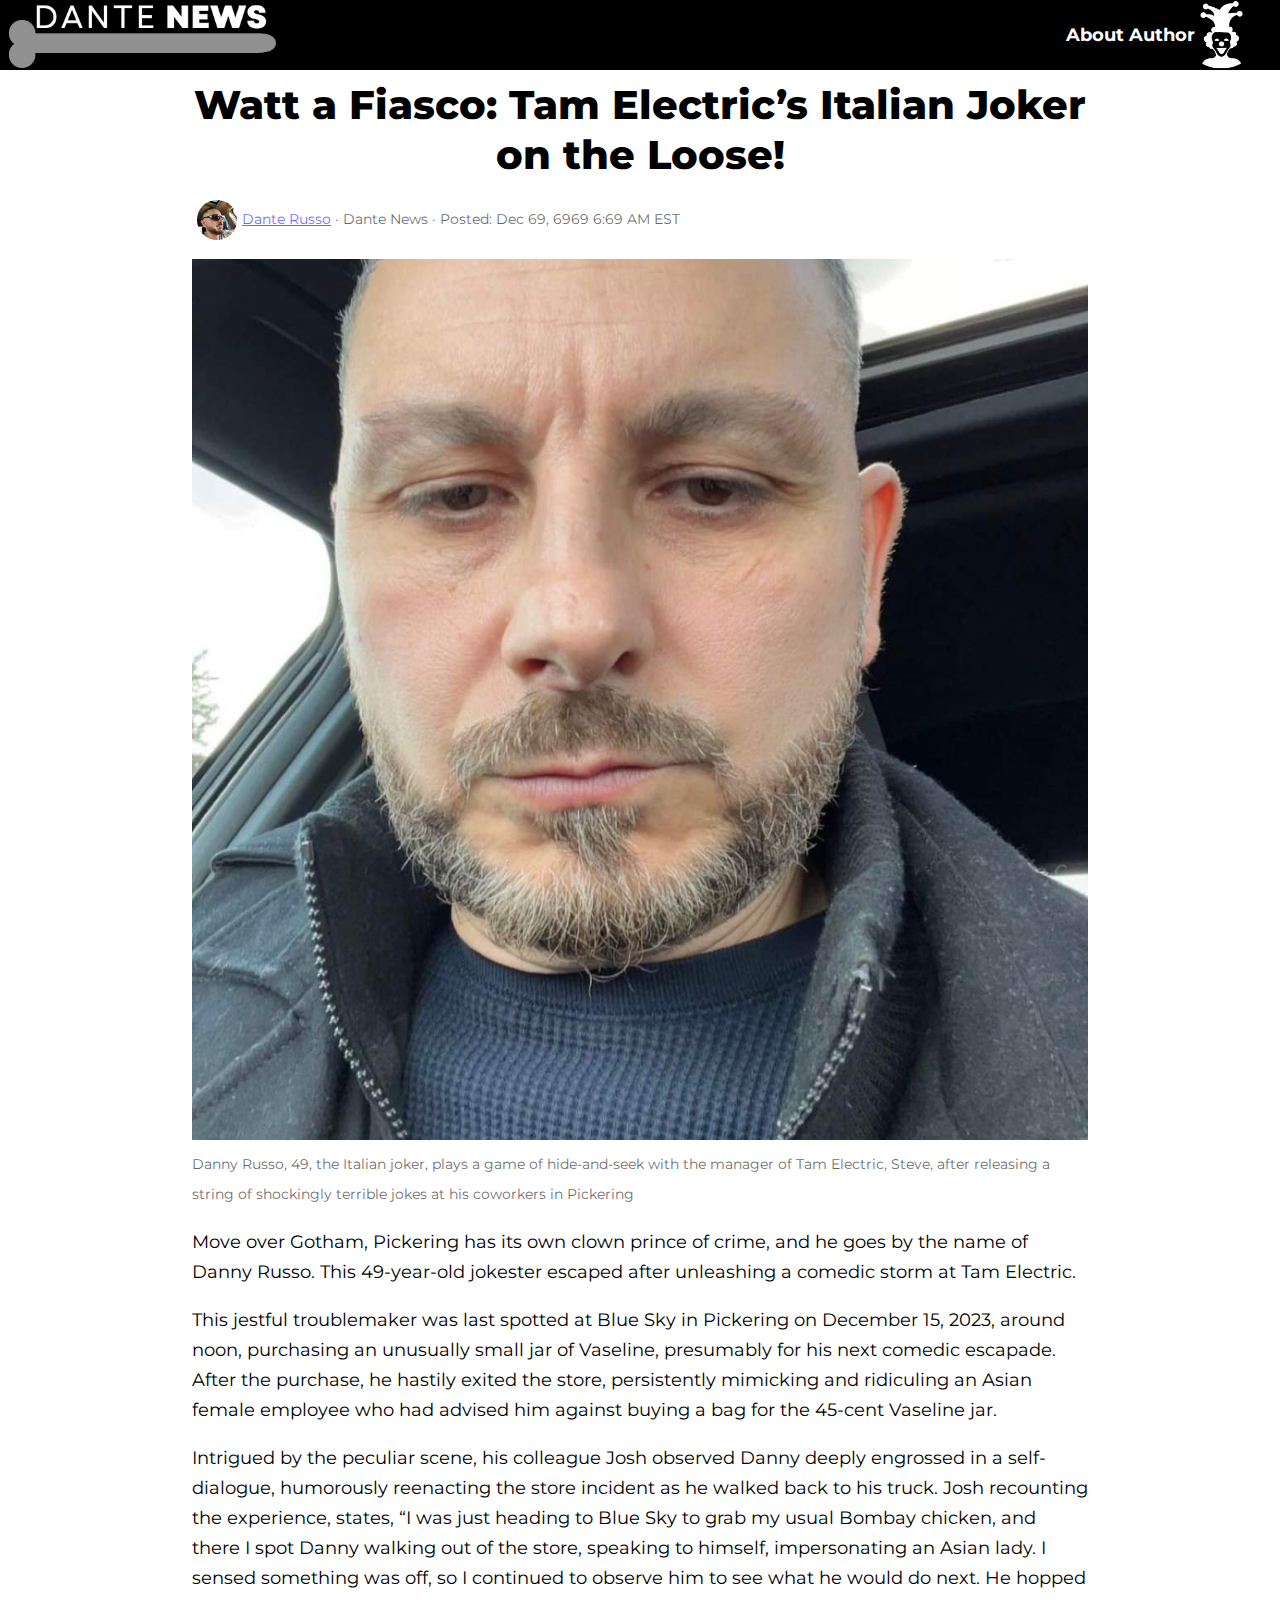
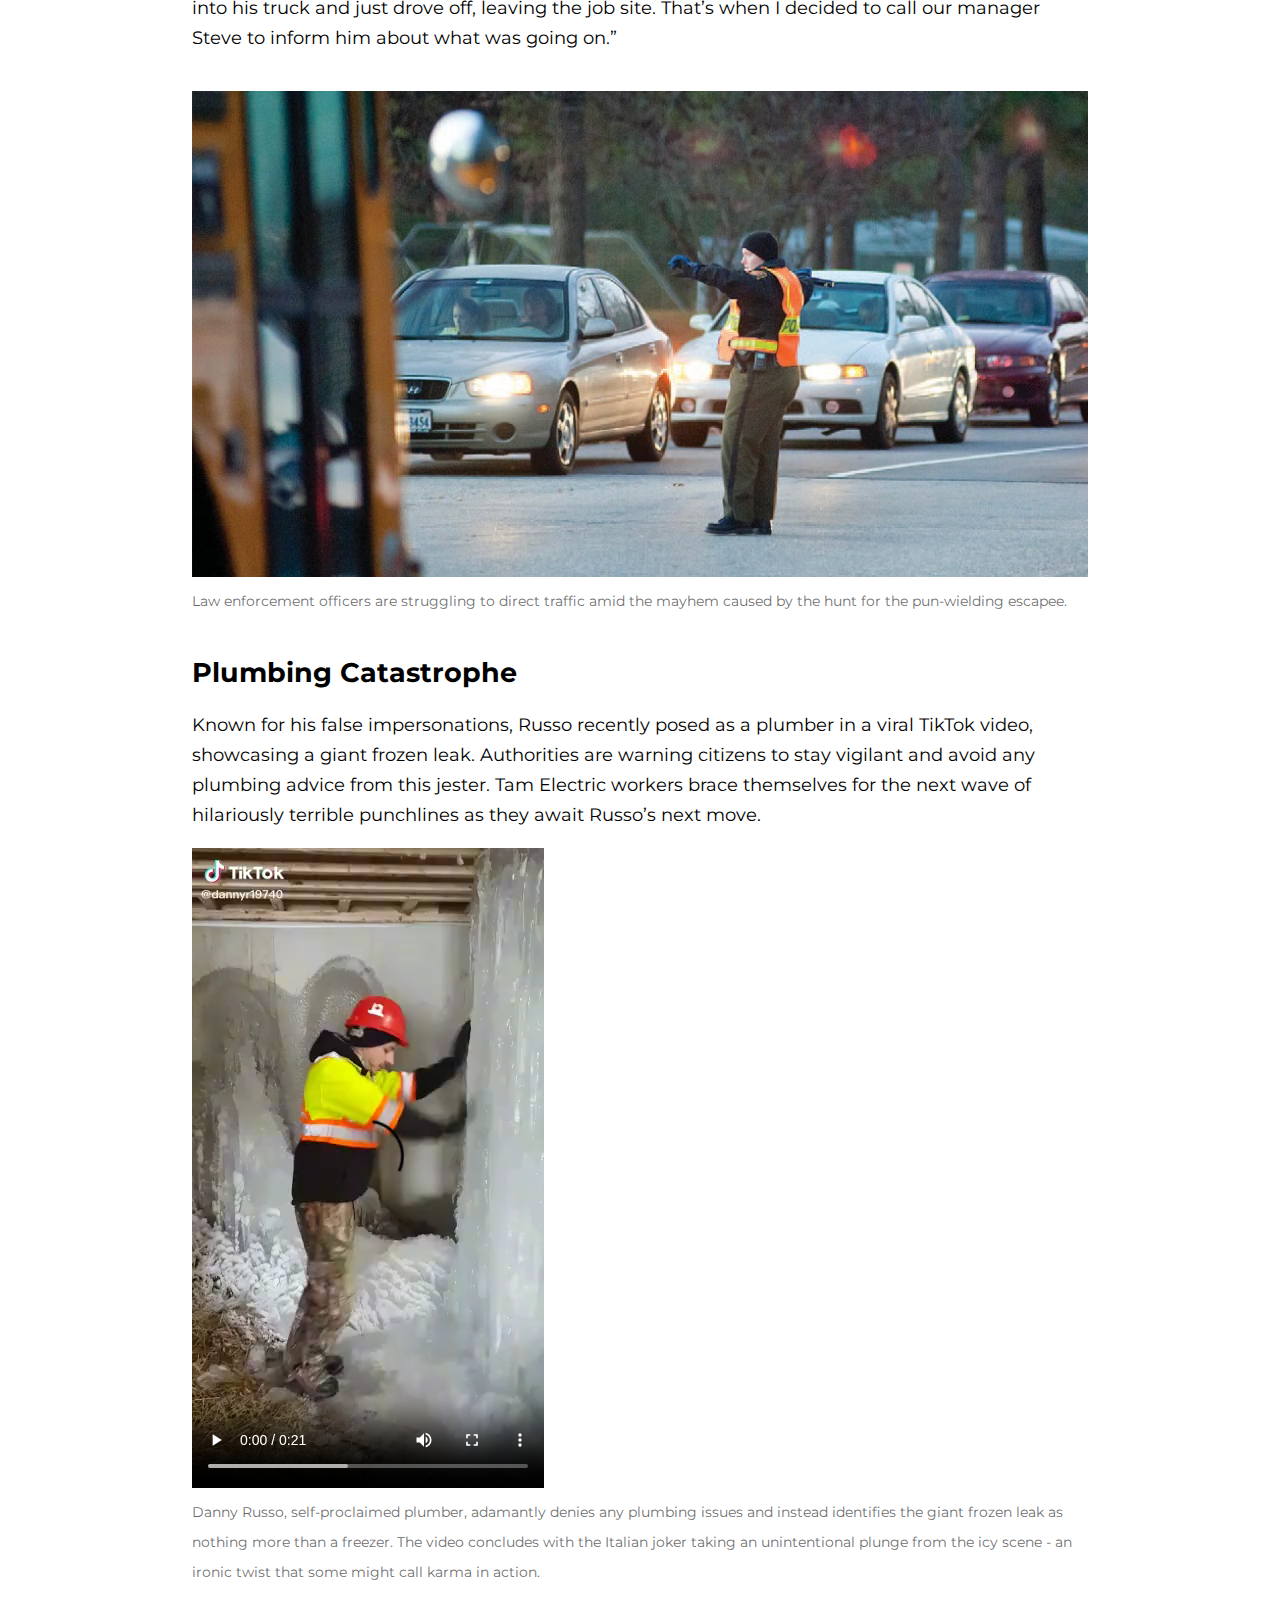
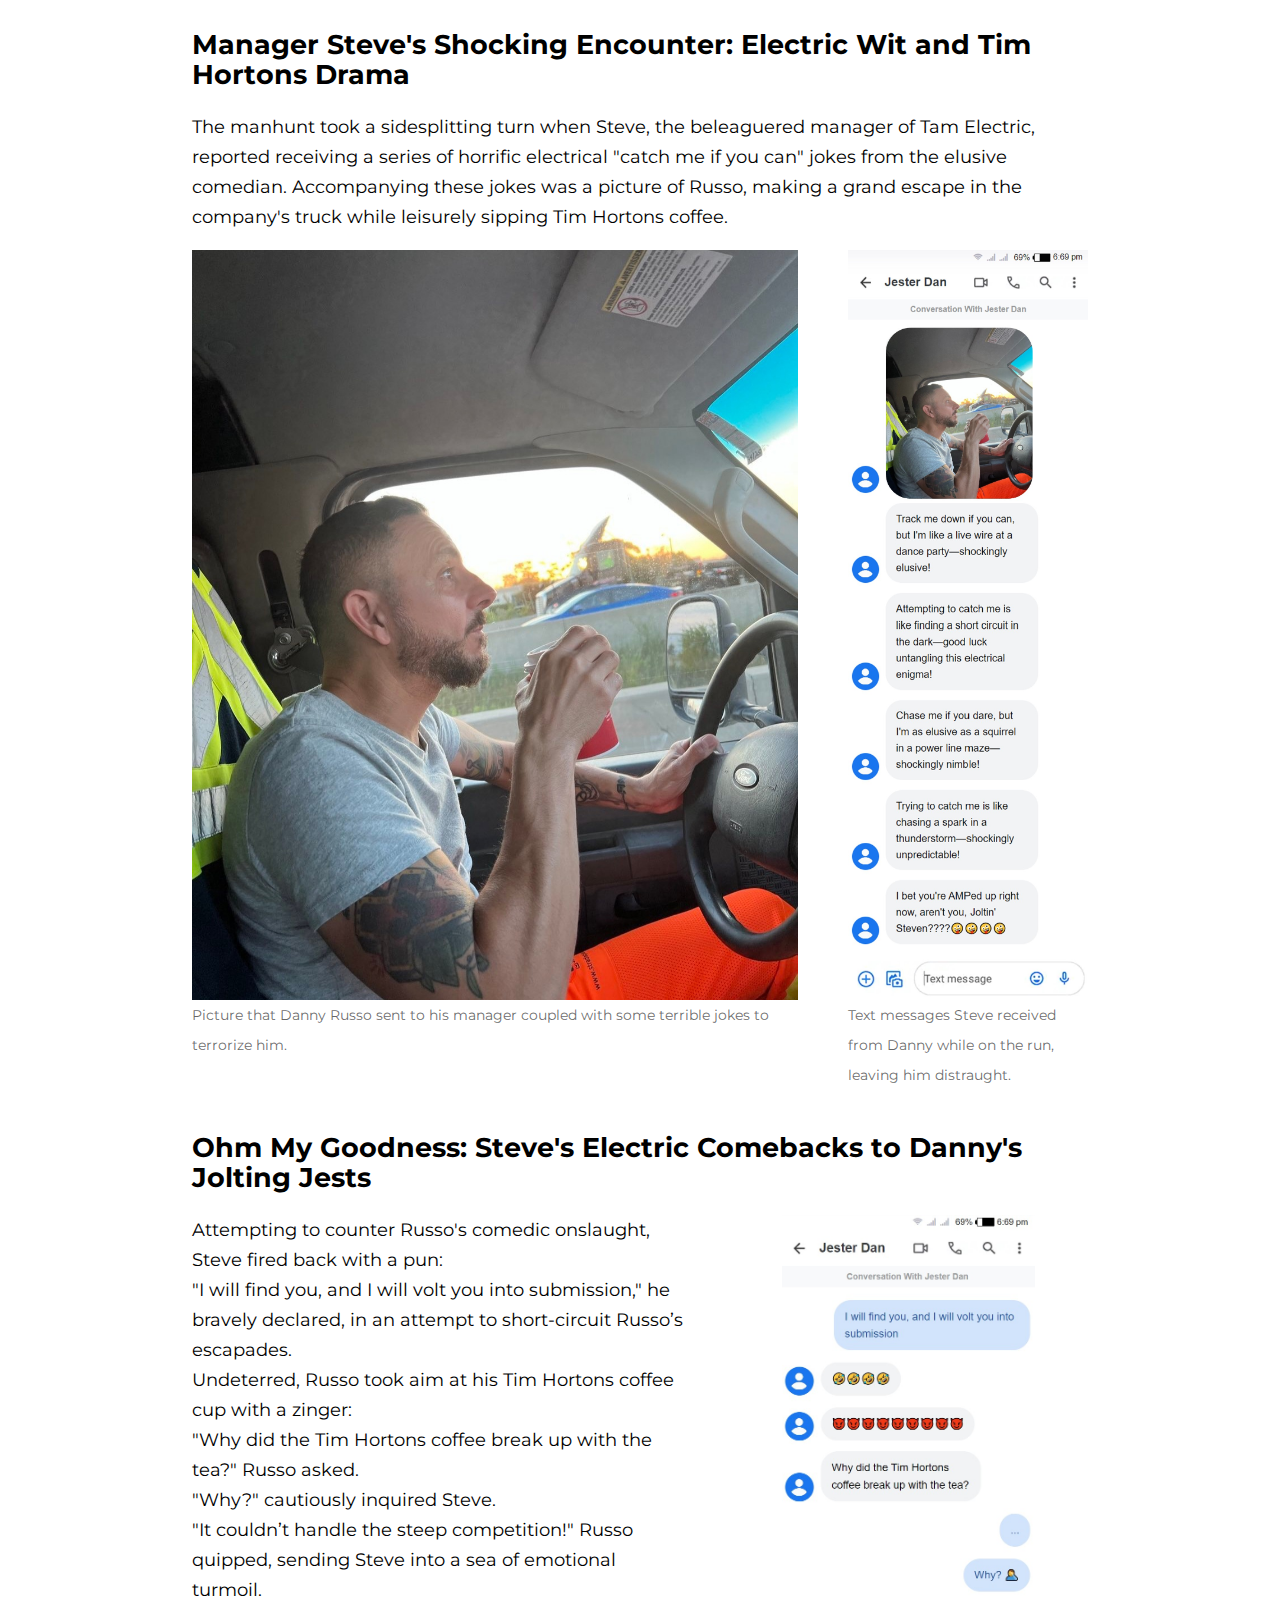
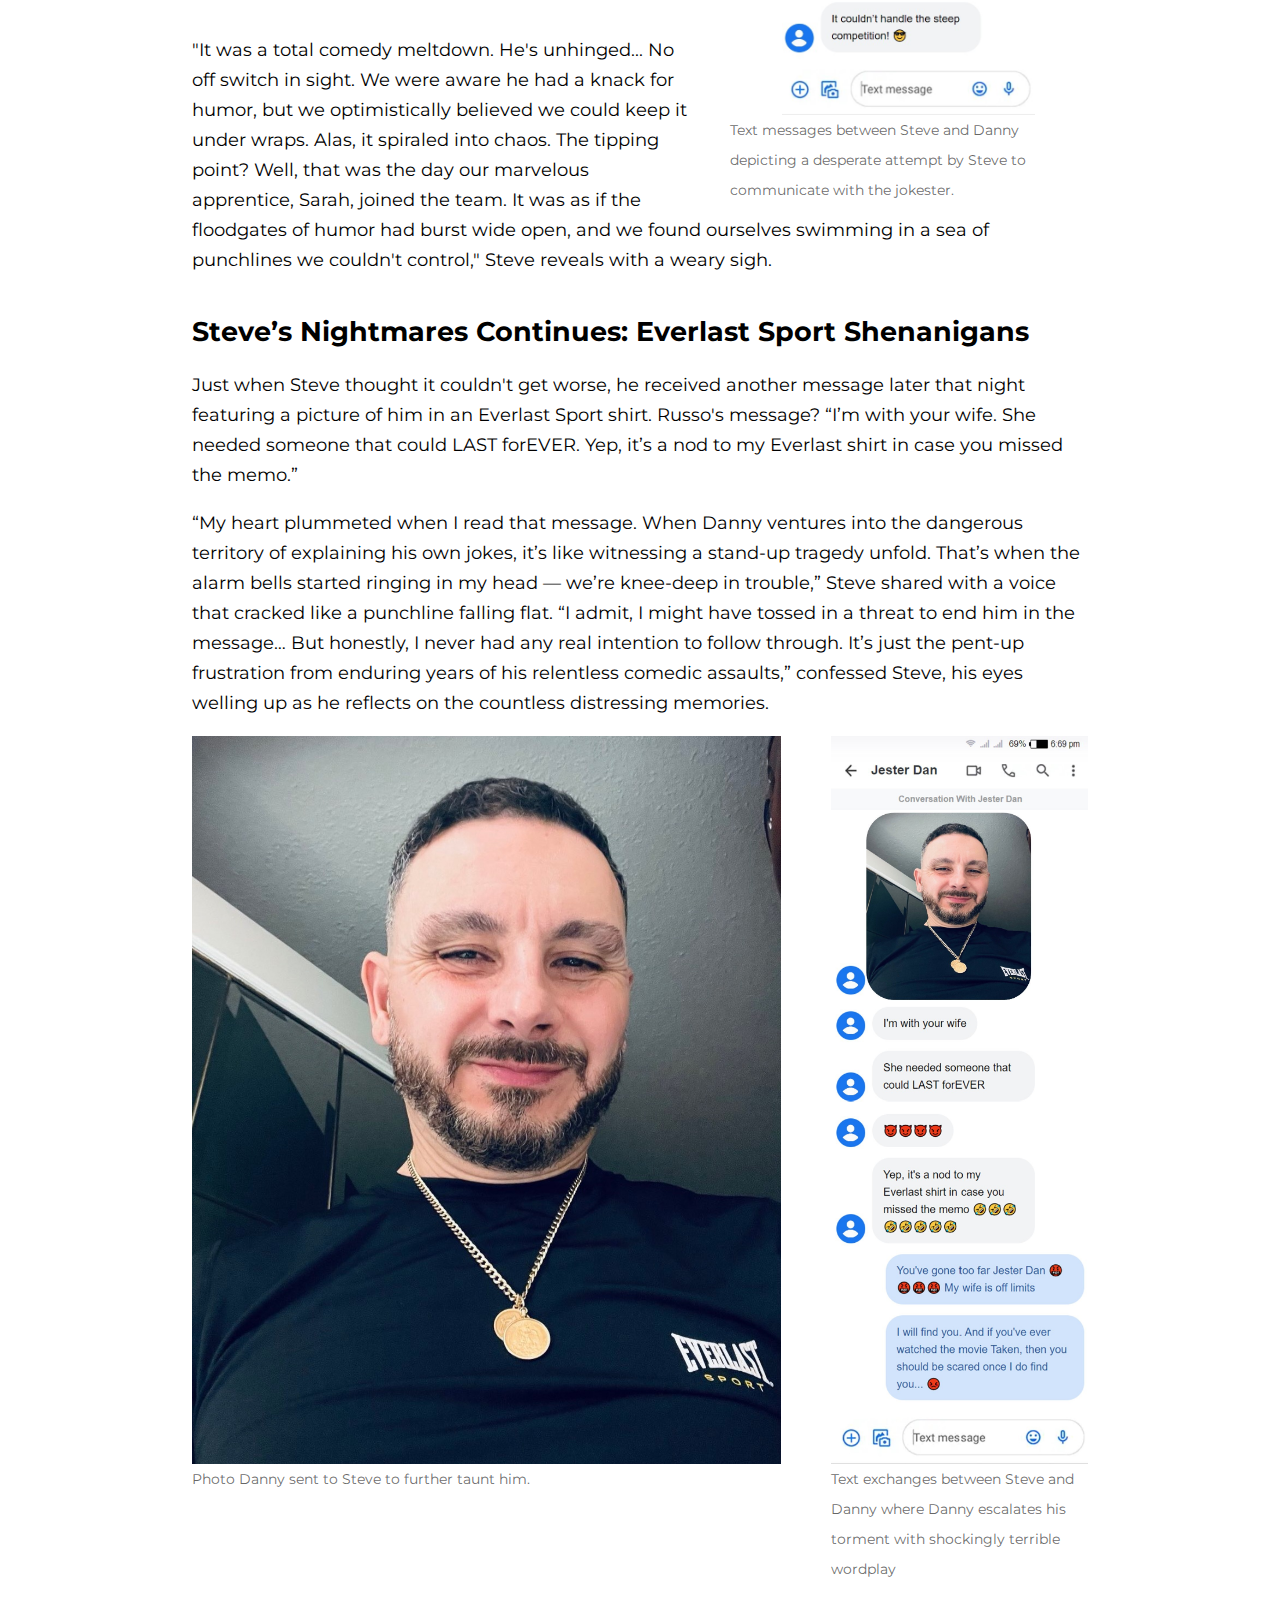
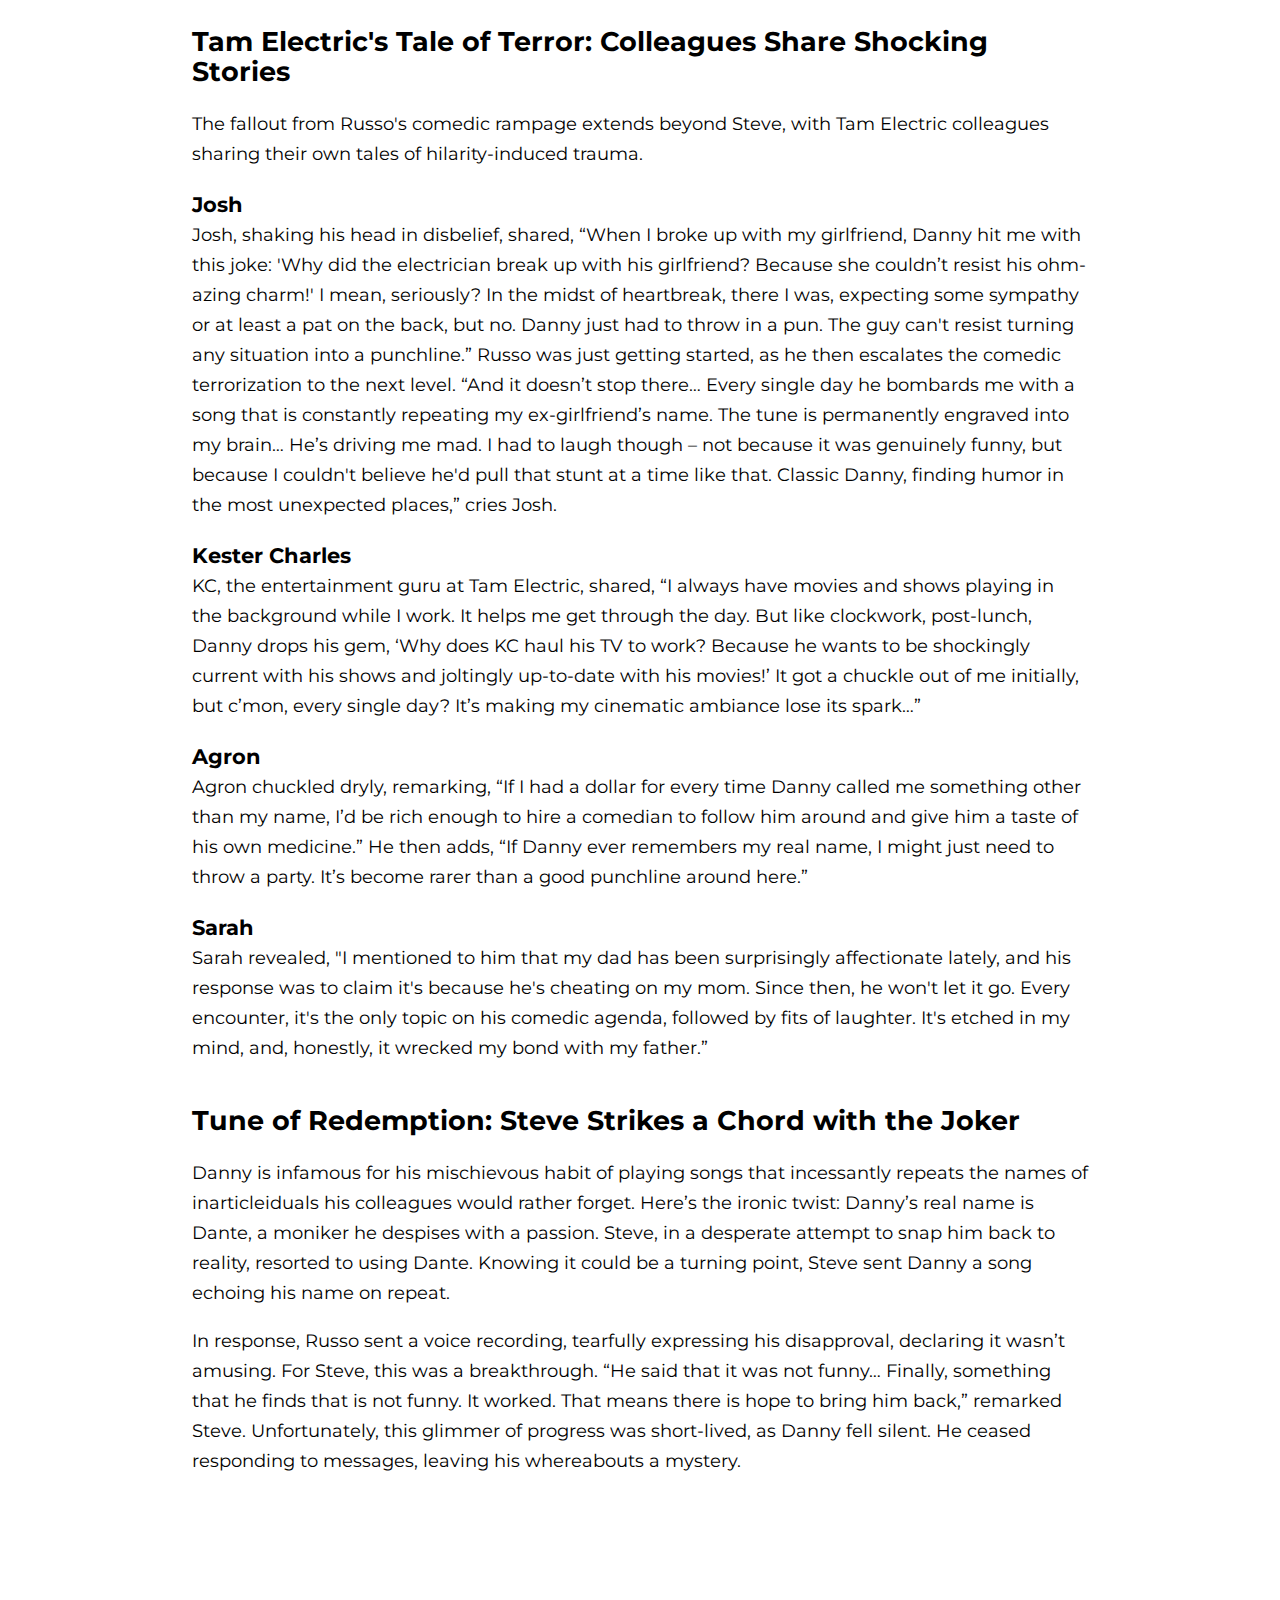
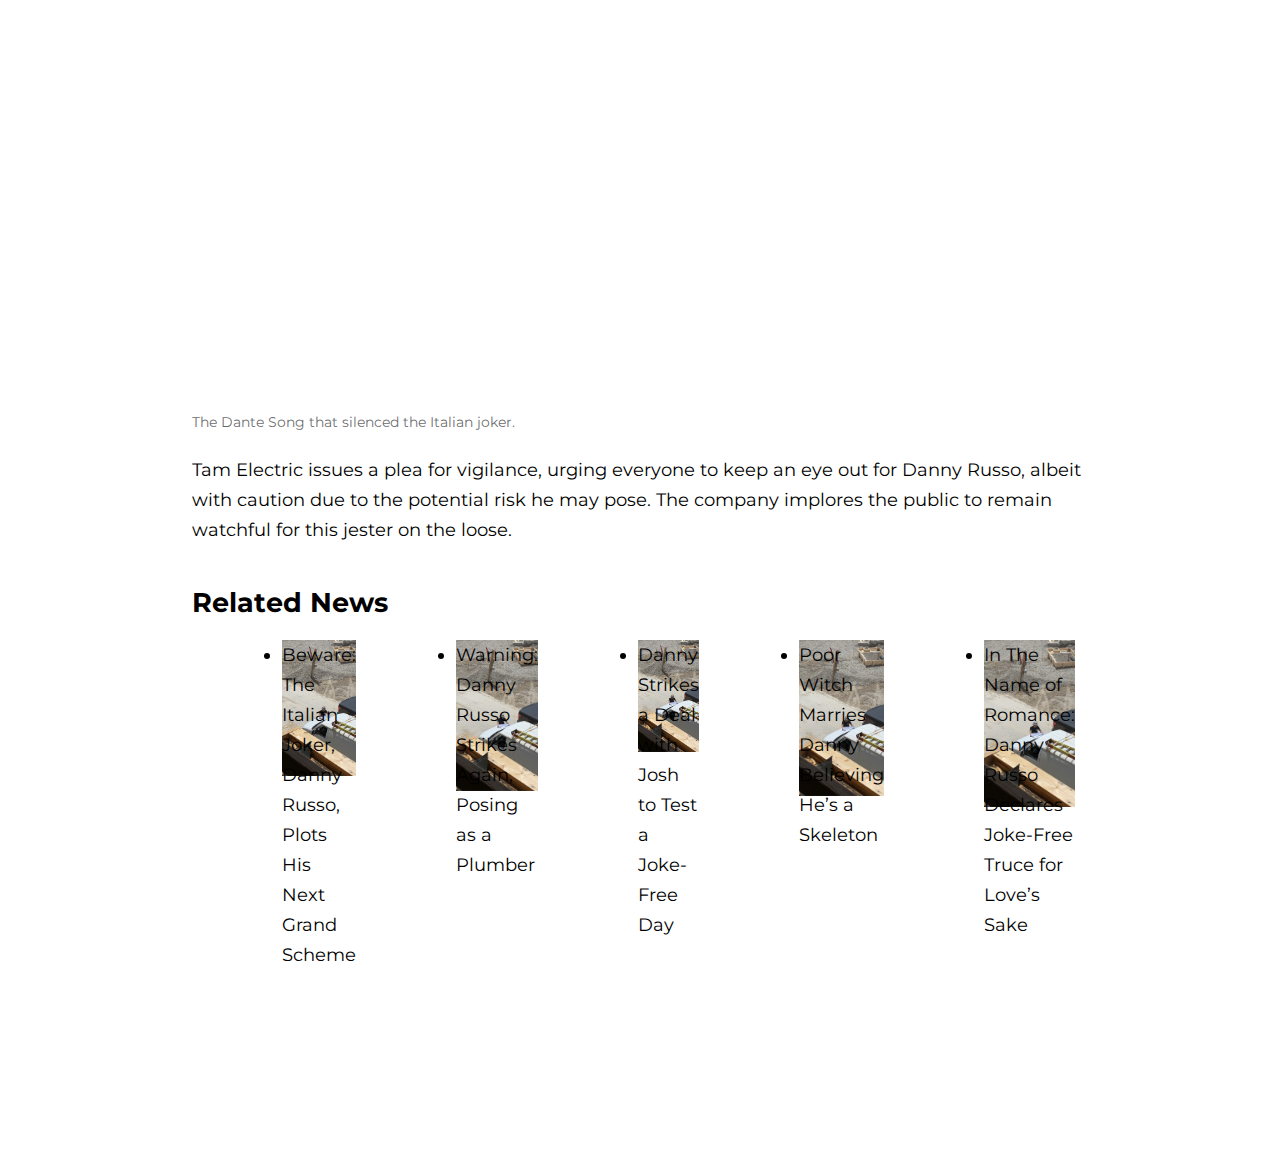
<file: index.html>
<!DOCTYPE html>
<html lang="en">
<head>
    <meta charset="UTF-8">
    <meta name="viewport" content="width=device-width, initial-scale=1.0">
    <title>Italian Joker on the Loose! </title>
    <link rel="stylesheet" href="style.css">
    <script type="text/javascript" src="myscripts.js"></script>
    <link rel="preconnect" href="https://fonts.googleapis.com">
    <link rel="preconnect" href="https://fonts.gstatic.com" crossorigin>
    <link href="https://fonts.googleapis.com/css2?family=Montserrat:wght@400;800&display=swap" rel="stylesheet">
    <link rel="icon" type="image/png" href="logo-2.png">
</head>
<body>
    <nav>
        <div id="navContainer">
            <div id="leftNav">
                <a href="dantesong.html" id="openHome"><img id="logo" src="logo.jpg" alt="Logo"></a>
             </div>
            <div id="rightNav">
                <a href="" id="aboutNav">
                    <span id="textLink">About Author</span>
                    <img id="imageLink" src="personIcon.png" alt="Person Icon">
                </a>     
            </div>
        </div>
    </nav>
        <h1 id="mainTitle">Watt a Fiasco: Tam Electric’s Italian Joker on the Loose!</h1>
        <footer>
            <p id="byline"> 
                <a id= "authorLink" href="author.html" target="_blank"><img id="author" src="Author.jpg" alt="Author">Dante Russo</a>
                &#183 Dante News &#183 Posted: Dec 69, 6969  6:69 AM EST
            </p>
        </footer>

        <figure>
        <img id="headlinePic" src="Headline.jpg" alt="Danny Russo">
        <figcaption>
            Danny Russo, 49, the Italian joker, plays a game of hide-and-seek with the manager of Tam Electric, Steve, after releasing a string of shockingly terrible jokes at his coworkers in Pickering 
        </figcaption>
    </figure>

    <article>
        <p>
            Move over Gotham, Pickering has its own clown prince of crime, and he goes by the name of Danny Russo. This 49-year-old jokester escaped after unleashing a comedic storm at Tam Electric. 
        </p>
        <p>
            This jestful troublemaker was last spotted at Blue Sky in Pickering on December 15, 2023, around noon, purchasing an unusually small jar of Vaseline, presumably for his next comedic escapade. After the purchase, he hastily exited the store, persistently mimicking and ridiculing an Asian female employee who had advised him against buying a bag for the 45-cent Vaseline jar.     
        </p>
        <p>
            Intrigued by the peculiar scene, his colleague Josh observed Danny deeply engrossed in a self-dialogue, humorously reenacting the store incident as he walked back to his truck. Josh recounting the experience, states, “I was just heading to Blue Sky to grab my usual Bombay chicken, and there I spot Danny walking out of the store, speaking to himself, impersonating an Asian lady. I sensed something was off, so I continued to observe him to see what he would do next. He hopped into his truck and just drove off, leaving the job site. That’s when I decided to call our manager Steve to inform him about what was going on.”
        </p>

        <figure>
            <img id="officerPic" src="Officer.png" alt="Officer directing traffic">
            <figcaption>
                Law enforcement officers are struggling to direct traffic amid the mayhem caused by the hunt for the pun-wielding escapee.    
            </figcaption>
        </figure>
    </article>

    <article>
        <h2>Plumbing Catastrophe</h2>
        <p>
            Known for his false impersonations, Russo recently posed as a plumber in a viral TikTok video, showcasing a giant frozen leak. Authorities are warning citizens to stay vigilant and avoid any plumbing advice from this jester. Tam Electric workers brace themselves for the next wave of hilariously terrible punchlines as they await Russo’s next move.
        </p>
        <figure>
            <video src="Plumber Video.mp4" controls> </video>
            <figcaption>
                Danny Russo, self-proclaimed plumber, adamantly denies any plumbing issues and instead identifies the giant frozen leak as nothing more than a freezer. The video concludes with the Italian joker taking an unintentional plunge from the icy scene - an ironic twist that some might call karma in action.   
            </figcaption>
        </figure>
    </article>

    <article>
        <h2>Manager Steve's Shocking Encounter: Electric Wit and Tim Hortons Drama</h2>

        <p>The manhunt took a sidesplitting turn when Steve, the beleaguered manager of Tam Electric, reported receiving a series of horrific electrical "catch me if you can" jokes from the elusive comedian. Accompanying these jokes was a picture of Russo, making a grand escape in the company's truck while leisurely sipping Tim Hortons coffee.</p>

        <div class="twoImagesContainer">
            <figure class="leftImage" id="companyTruck">
                <img src="Company Truck.jpg" alt="Danny in the company truck">
                <figcaption>
                    Picture that Danny Russo sent to his manager coupled with some terrible jokes to terrorize him.
                </figcaption>
            </figure>
    
            <figure class="rightImage" id="firstText">
                <img src="Text1.jpg" alt="Text messages between Danny and Steve">
                <figcaption>
                    Text messages Steve received from Danny while on the run, leaving him distraught. 
                </figcaption>
            </figure>
        </div>
    </article>

    <article>
        <h2>Ohm My Goodness: Steve's Electric Comebacks to Danny's Jolting Jests</h2>
        <div class="textAndImgContainer">   
            <figure id="imgPart">
                <img src="Text2.jpg" alt="Text messages between Danny and Steve">
                <figcaption>
                    Text messages between Steve and Danny depicting a desperate attempt by Steve to communicate with the jokester.
                </figcaption>
            </figure>   
            <p id="textPart">Attempting to counter Russo's comedic onslaught, Steve fired back with a pun:<br>
                "I will find you, and I will volt you into submission," he bravely declared, in an attempt to short-circuit Russo’s escapades.<br> 
                Undeterred, Russo took aim at his Tim Hortons coffee cup with a zinger:<br>
                "Why did the Tim Hortons coffee break up with the tea?" Russo asked. <br>
                "Why?" cautiously inquired Steve.<br>
                "It couldn’t handle the steep competition!" Russo quipped, sending Steve into a sea of emotional turmoil.
                <br>
                <br>
                "It was a total comedy meltdown. He's unhinged... No off switch in sight. We were aware he had a knack for humor, but we optimistically believed we could keep it under wraps. Alas, it spiraled into chaos. The tipping point? Well, that was the day our marvelous apprentice, Sarah, joined the team. It was as if the floodgates of humor had burst wide open, and we found ourselves swimming in a sea of punchlines we couldn't control," Steve reveals with a weary sigh.
            </p>
        </div> 

    </article>

    <article>
        <h2>Steve’s Nightmares Continues: Everlast Sport Shenanigans</h2>

        <p>
            Just when Steve thought it couldn't get worse, he received another message later that night featuring a picture of him in an Everlast Sport shirt. Russo's message? “I’m with your wife. She needed someone that could LAST forEVER. Yep, it’s a nod to my Everlast shirt in case you missed the memo.” 
        </p>

        <p>
            “My heart plummeted when I read that message. When Danny ventures into the dangerous territory of explaining his own jokes, it’s like witnessing a stand-up tragedy unfold. That’s when the alarm bells started ringing in my head — we’re knee-deep in trouble,” Steve shared with a voice that cracked like a punchline falling flat. “I admit, I might have tossed in a threat to end him in the message… But honestly, I never had any real intention to follow through. It’s just the pent-up frustration from enduring years of his relentless comedic assaults,” confessed Steve, his eyes welling up as he reflects on the countless distressing memories. 
        </p>

        <div class="twoImagesContainer"> 
            <figure class="leftImage" id="everlast">
                <img src="Everlast.jpg" alt="Danny in an Everlast shirt">
                <figcaption>
                    Photo Danny sent to Steve to further taunt him.
                </figcaption>
            </figure>
    
            <figure class="rightImage" id="thirdText">
                <img src="Text3.jpg" alt="Text messages between Danny and Steve">
                <figcaption>
                    Text exchanges between Steve and Danny where Danny escalates his torment with shockingly terrible wordplay 
                </figcaption>
            </figure>
    </article>

    <article id="colleagueExperiences">
        <h2>Tam Electric's Tale of Terror: Colleagues Share Shocking Stories</h2>

        <p id="colleagueIntro">
            The fallout from Russo's comedic rampage extends beyond Steve, with Tam Electric colleagues sharing their own tales of hilarity-induced trauma.
        </p>

        <h3>Josh</h3>
        <p>
            Josh, shaking his head in disbelief, shared, “When I broke up with my girlfriend, Danny hit me with this joke: 'Why did the electrician break up with his girlfriend? Because she couldn’t resist his ohm-azing charm!' I mean, seriously? In the midst of heartbreak, there I was, expecting some sympathy or at least a pat on the back, but no. Danny just had to throw in a pun. The guy can't resist turning any situation into a punchline.” Russo was just getting started, as he then escalates the comedic terrorization to the next level. “And it doesn’t stop there… Every single day he bombards me with a song that is constantly repeating my ex-girlfriend’s name. The tune is permanently engraved into my brain… He’s driving me mad. I had to laugh though – not because it was genuinely funny, but because I couldn't believe he'd pull that stunt at a time like that. Classic Danny, finding humor in the most unexpected places,” cries Josh. 
        </p>

        <h3>Kester Charles</h3>
        <p>
            KC, the entertainment guru at Tam Electric, shared, “I always have movies and shows playing in the background while I work. It helps me get through the day. But like clockwork, post-lunch, Danny drops his gem, ‘Why does KC haul his TV to work? Because he wants to be shockingly current with his shows and joltingly up-to-date with his movies!’ It got a chuckle out of me initially, but c’mon, every single day? It’s making my cinematic ambiance lose its spark…” 

        </p>

        <h3>Agron</h3>
        <p>
            Agron chuckled dryly, remarking, “If I had a dollar for every time Danny called me something other than my name, I’d be rich enough to hire a comedian to follow him around and give him a taste of his own medicine.” He then adds, “If Danny ever remembers my real name, I might just need to throw a party. It’s become rarer than a good punchline around here.”  
        </p>

        <h3>Sarah</h3>
        <p>
            Sarah revealed, "I mentioned to him that my dad has been surprisingly affectionate lately, and his response was to claim it's because he's cheating on my mom. Since then, he won't let it go. Every encounter, it's the only topic on his comedic agenda, followed by fits of laughter. It's etched in my mind, and, honestly, it wrecked my bond with my father.”
        </p>
    </article>

    <article>
        <h2>Tune of Redemption: Steve Strikes a Chord with the Joker</h2>
        <p>
            Danny is infamous for his mischievous habit of playing songs that incessantly repeats the names of inarticleiduals his colleagues would rather forget. Here’s the ironic twist: Danny’s real name is Dante, a moniker he despises with a passion. Steve, in a desperate attempt to snap him back to reality, resorted to using Dante. Knowing it could be a turning point, Steve sent Danny a song echoing his name on repeat.  
        </p>

        <p>
            In response, Russo sent a voice recording, tearfully expressing his disapproval, declaring it wasn’t amusing. For Steve, this was a breakthrough. “He said that it was not funny… Finally, something that he finds that is not funny. It worked. That means there is hope to bring him back,” remarked Steve. Unfortunately, this glimmer of progress was short-lived, as Danny fell silent. He ceased responding to messages, leaving his whereabouts a mystery.
        </p>

        <figure>
            <iframe class= "youtubeVideo" src="https://www.youtube.com/embed/4MDKSly-Y50?si=KQCy1BBRFZbZPIvb" title="YouTube video player" frameborder="0" allow="accelerometer; autoplay; clipboard-write; encrypted-media; gyroscope; picture-in-picture; web-share" allowfullscreen></iframe>
            <figcaption>
                The Dante Song that silenced the Italian joker.
            </figcaption>
        </figure> 

        <p>
            Tam Electric issues a plea for vigilance, urging everyone to keep an eye out for Danny Russo, albeit with caution due to the potential risk he may pose. The company implores the public to remain watchful for this jester on the loose. 
        </p>
    </article>

    <div>
        <h2 id="relatedNews">Related News</h2>
        <ul>
            <li>Beware: The Italian Joker, Danny Russo, Plots His Next Grand Scheme</li>
            <li>Warning: Danny Russo Strikes Again, Posing as a Plumber</li>
            <li>Danny Strikes a Deal with Josh to Test a Joke-Free Day</li>
            <li>Poor Witch Marries Danny Believing He’s a Skeleton</li>
            <li> In The Name of Romance: Danny Russo Declares Joke-Free Truce for Love’s Sake </li>
            <li>Back in the Game: Danny’s Single and Ready to Mingle!</li>
        </ul>
    </div>

</body>
</html>
</file>
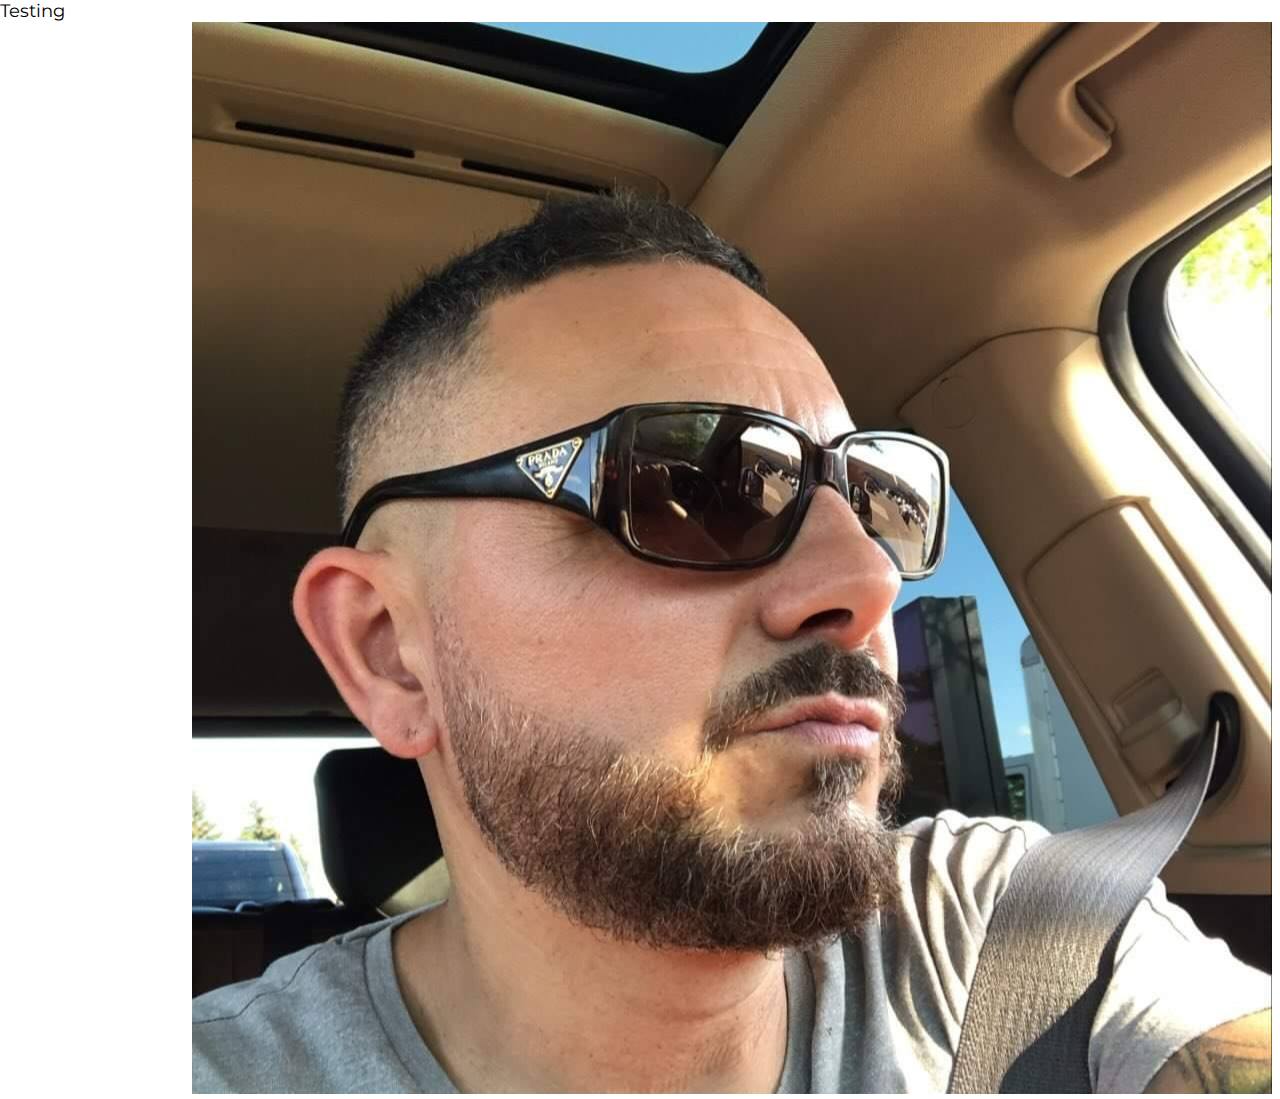
<file: author.html>
<!DOCTYPE html>
<html lang="en">
<head>
    <meta charset="UTF-8">
    <meta name="viewport" content="width=device-width, initial-scale=1.0">
    <title>Dante Russo</title>
    <link rel="stylesheet" href="style.css">
    <script type="text/javascript" src="myscripts.js"></script>
    <link rel="preconnect" href="https://fonts.googleapis.com">
    <link rel="preconnect" href="https://fonts.gstatic.com" crossorigin>
    <link href="https://fonts.googleapis.com/css2?family=Montserrat:wght@400;800&display=swap" rel="stylesheet">
    <link rel="icon" type="image/png" href="logo-2.png">
</head>
<body>
    Testing
    <img src="Author.jpg" alt="Dante Russo">
</body>
</html>
</file>
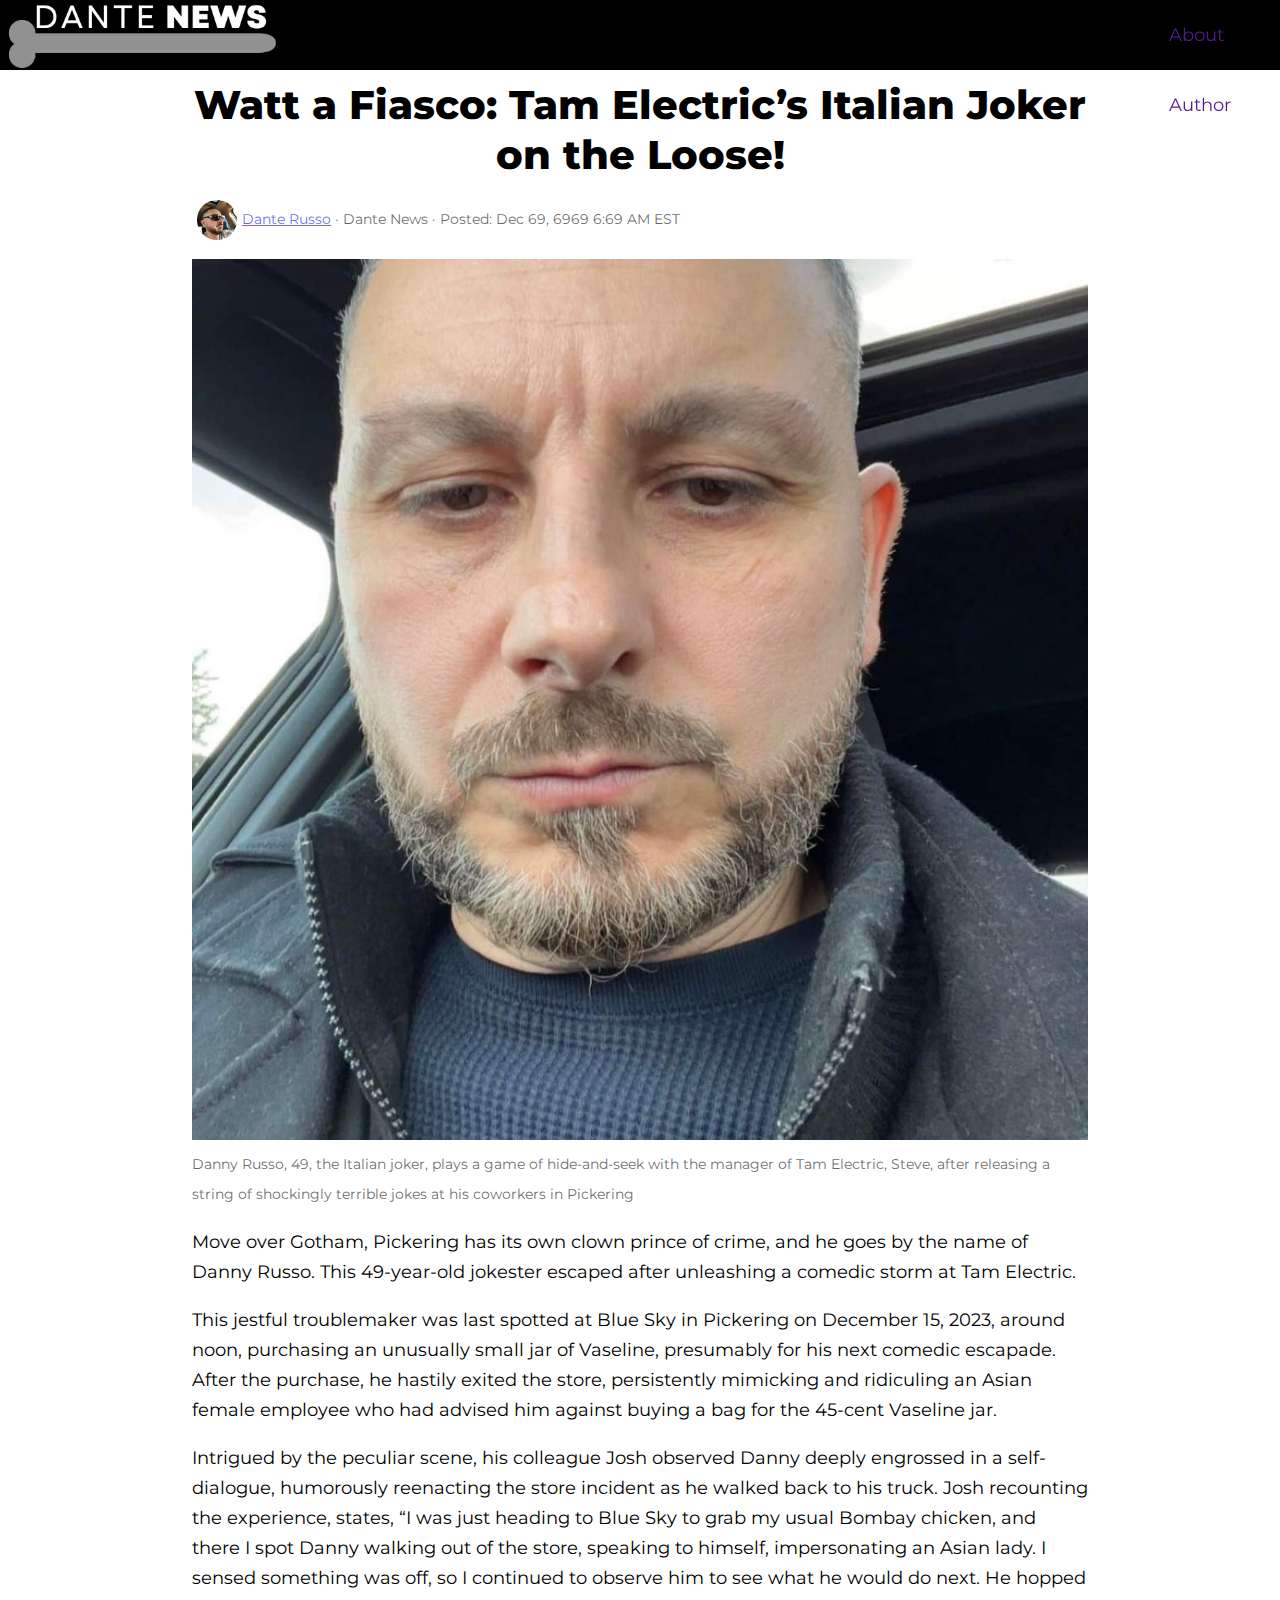
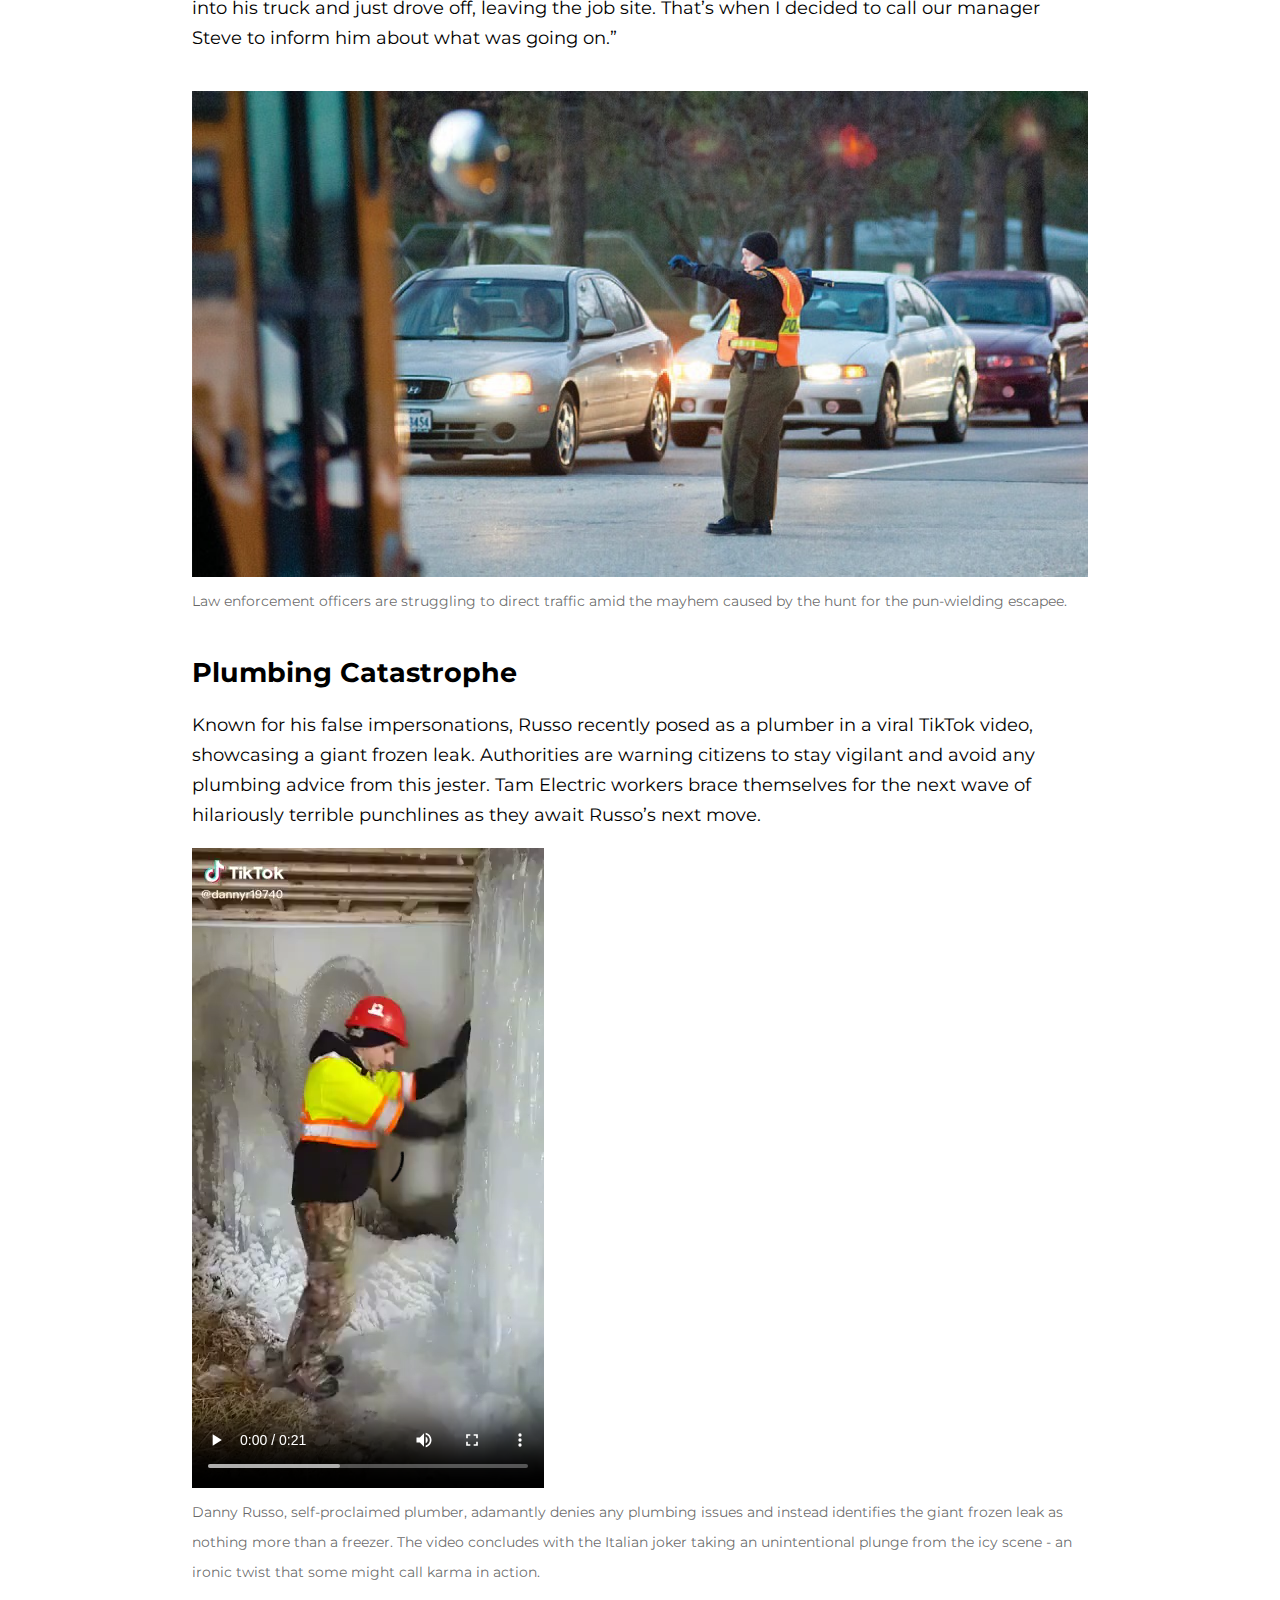
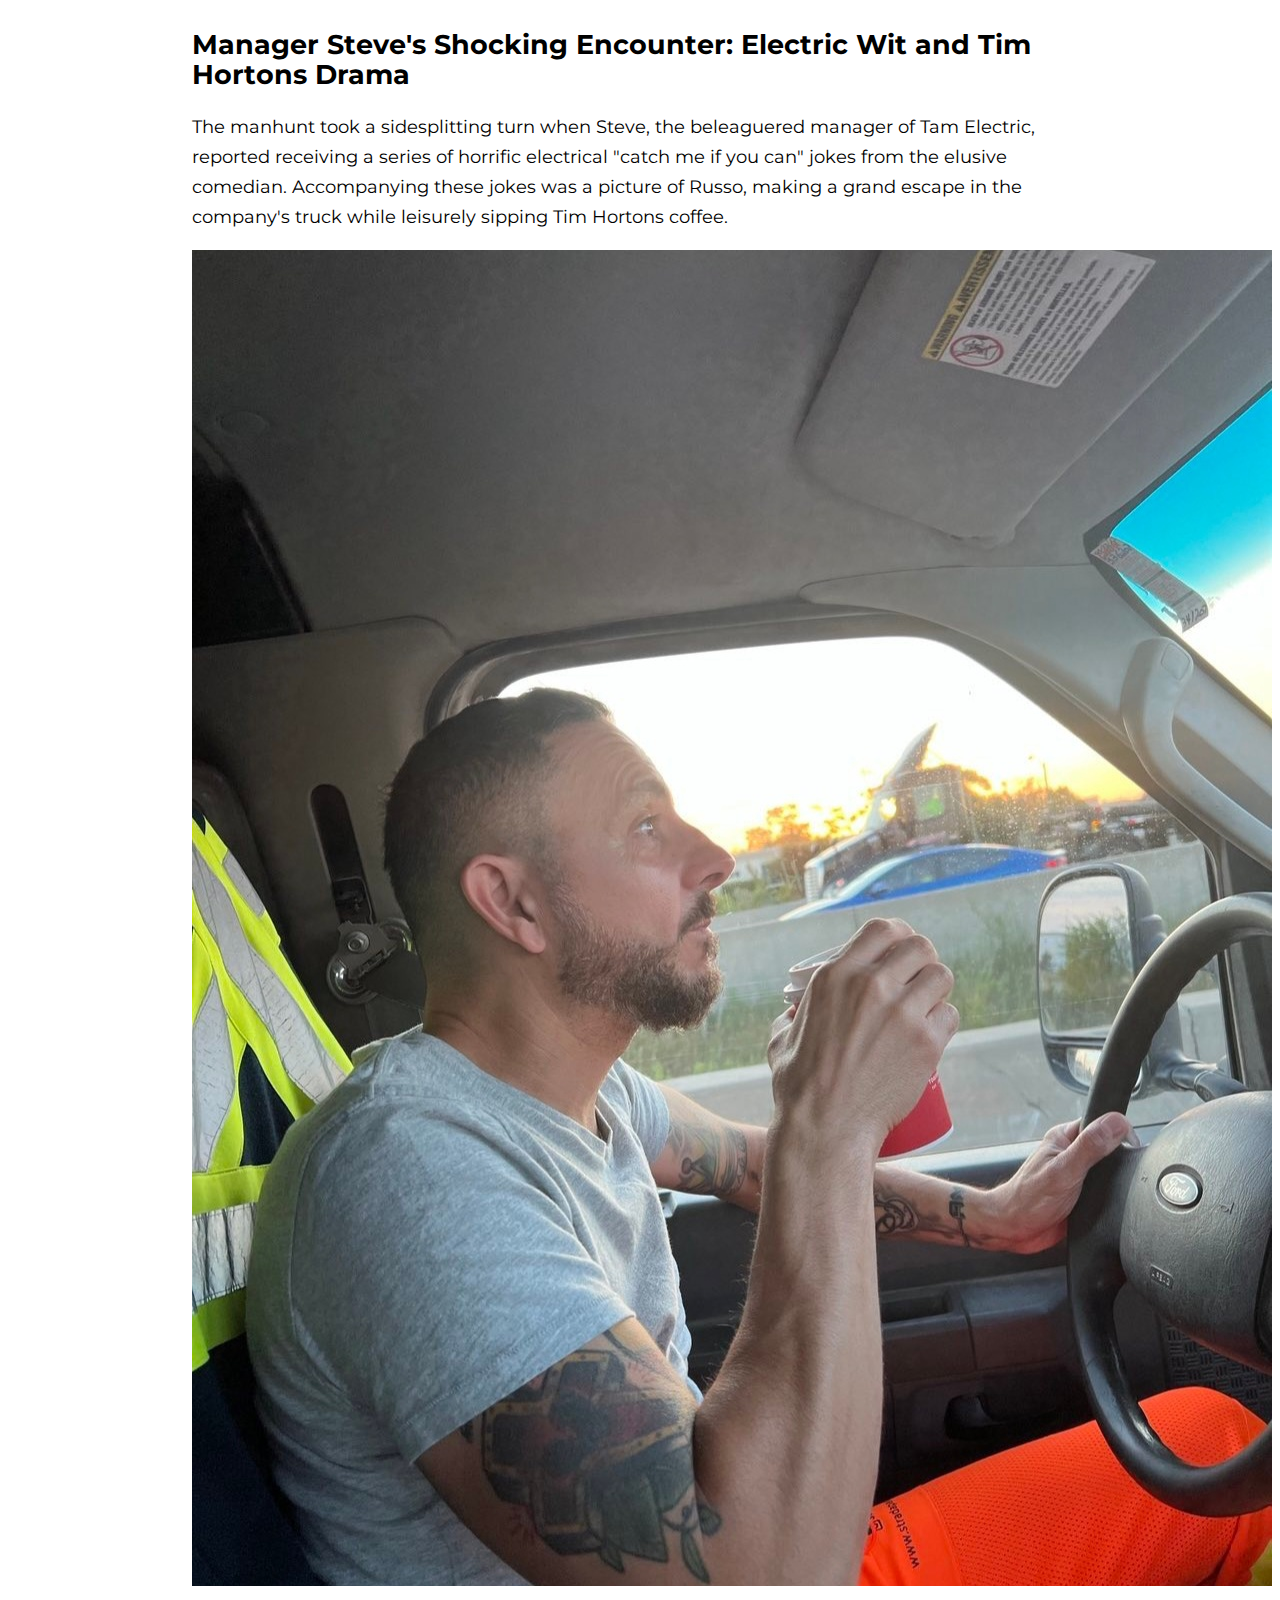
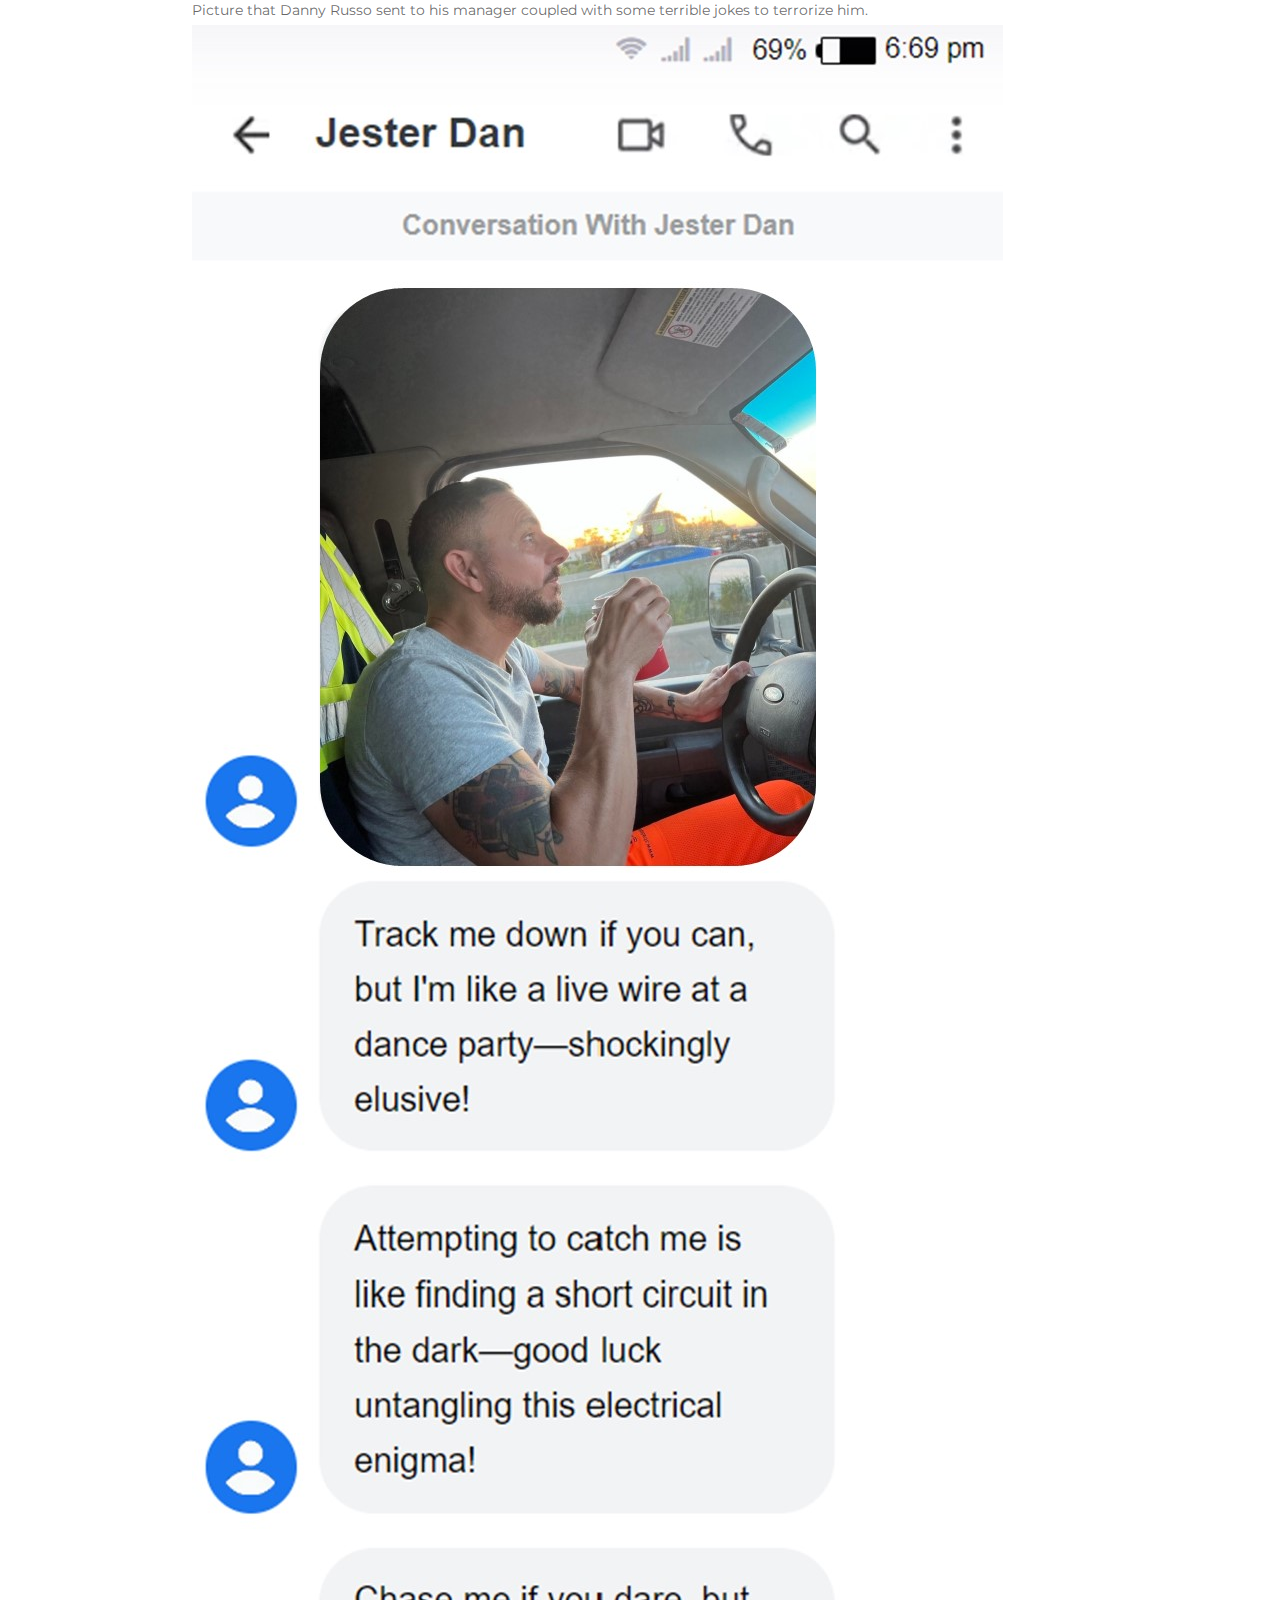
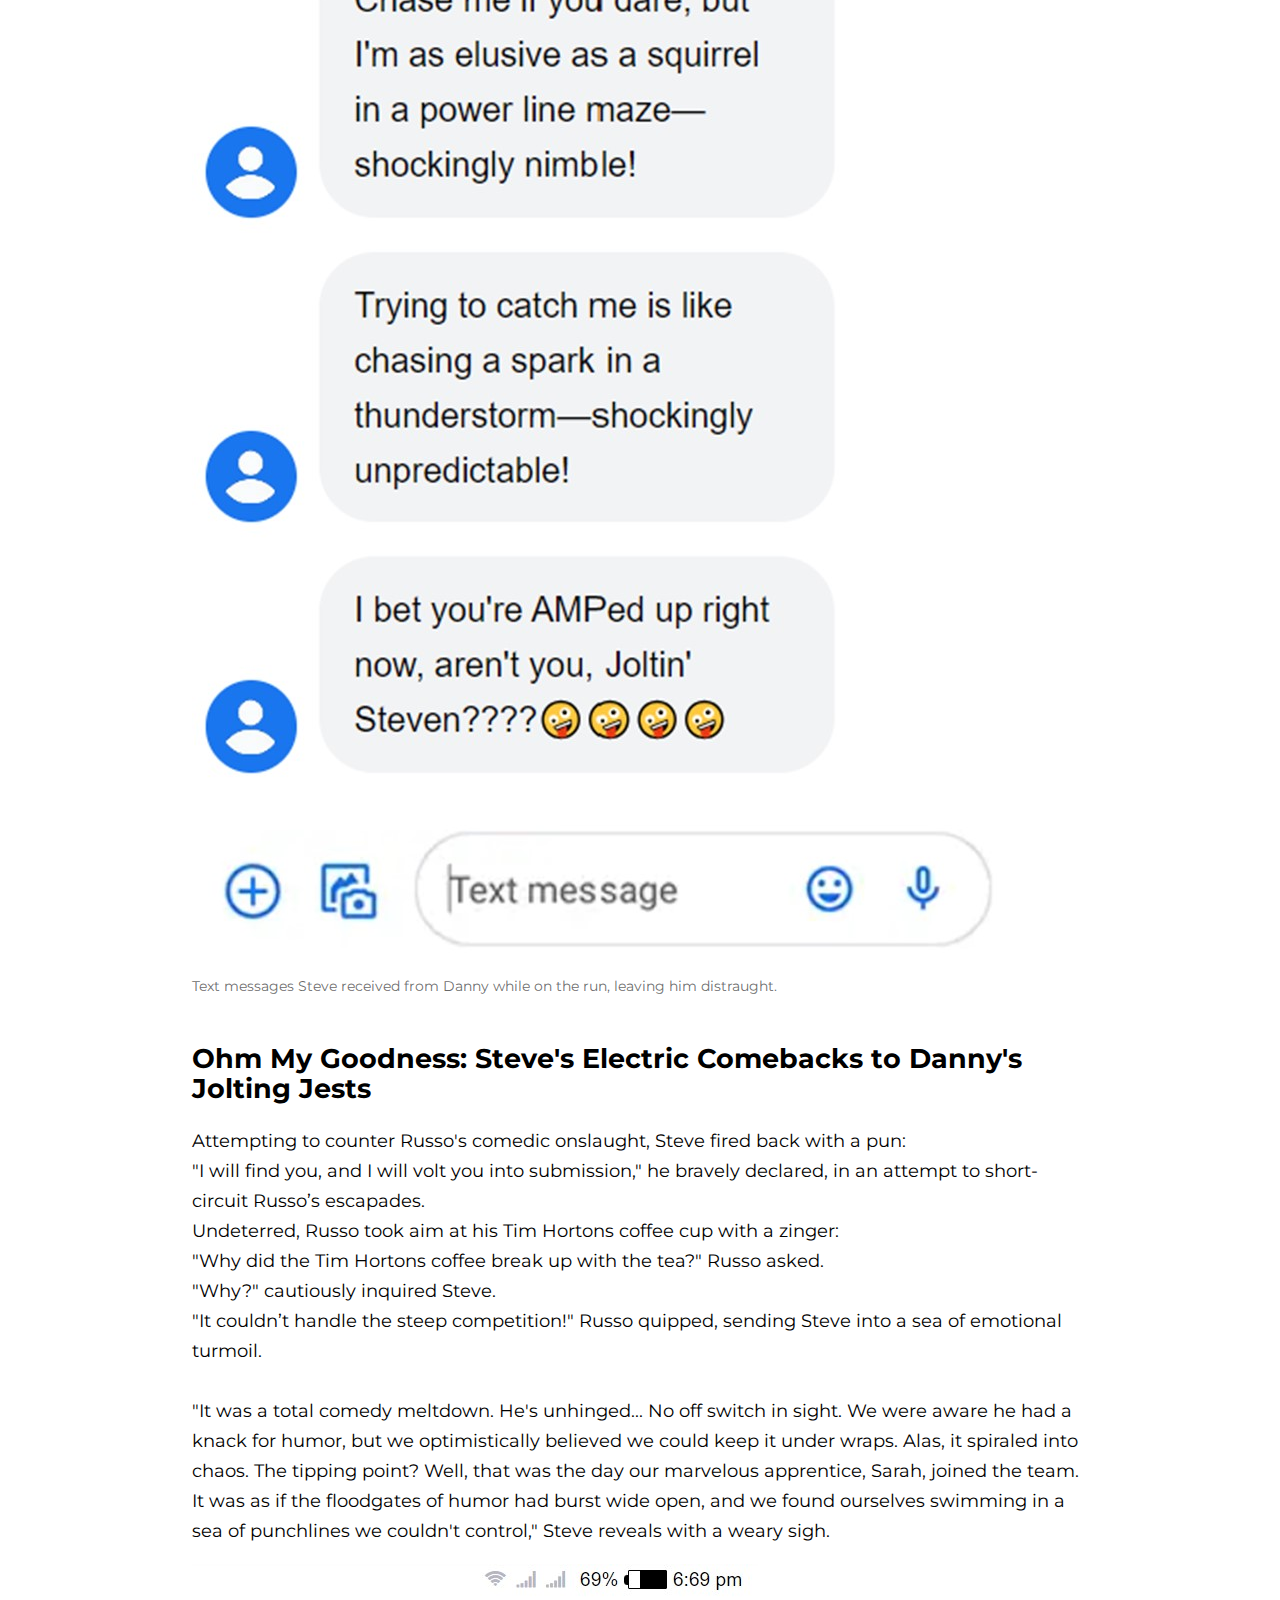
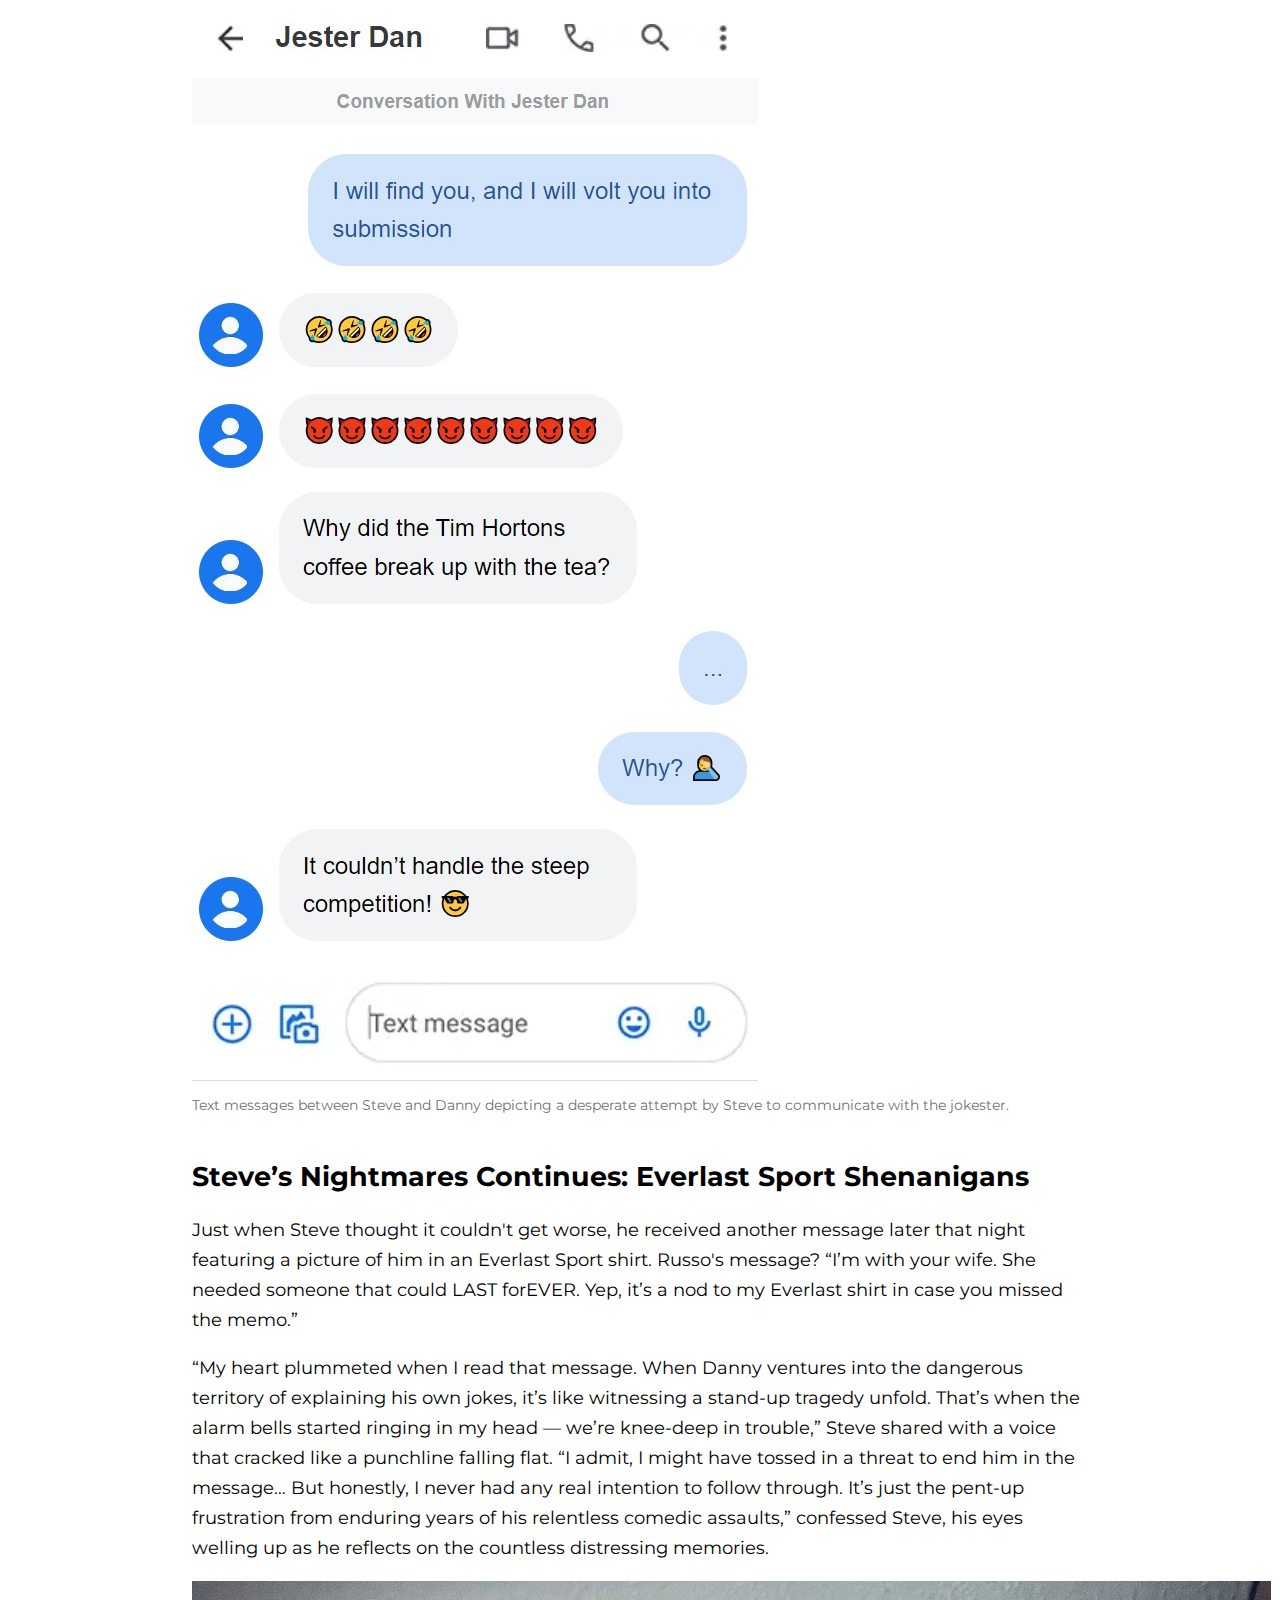
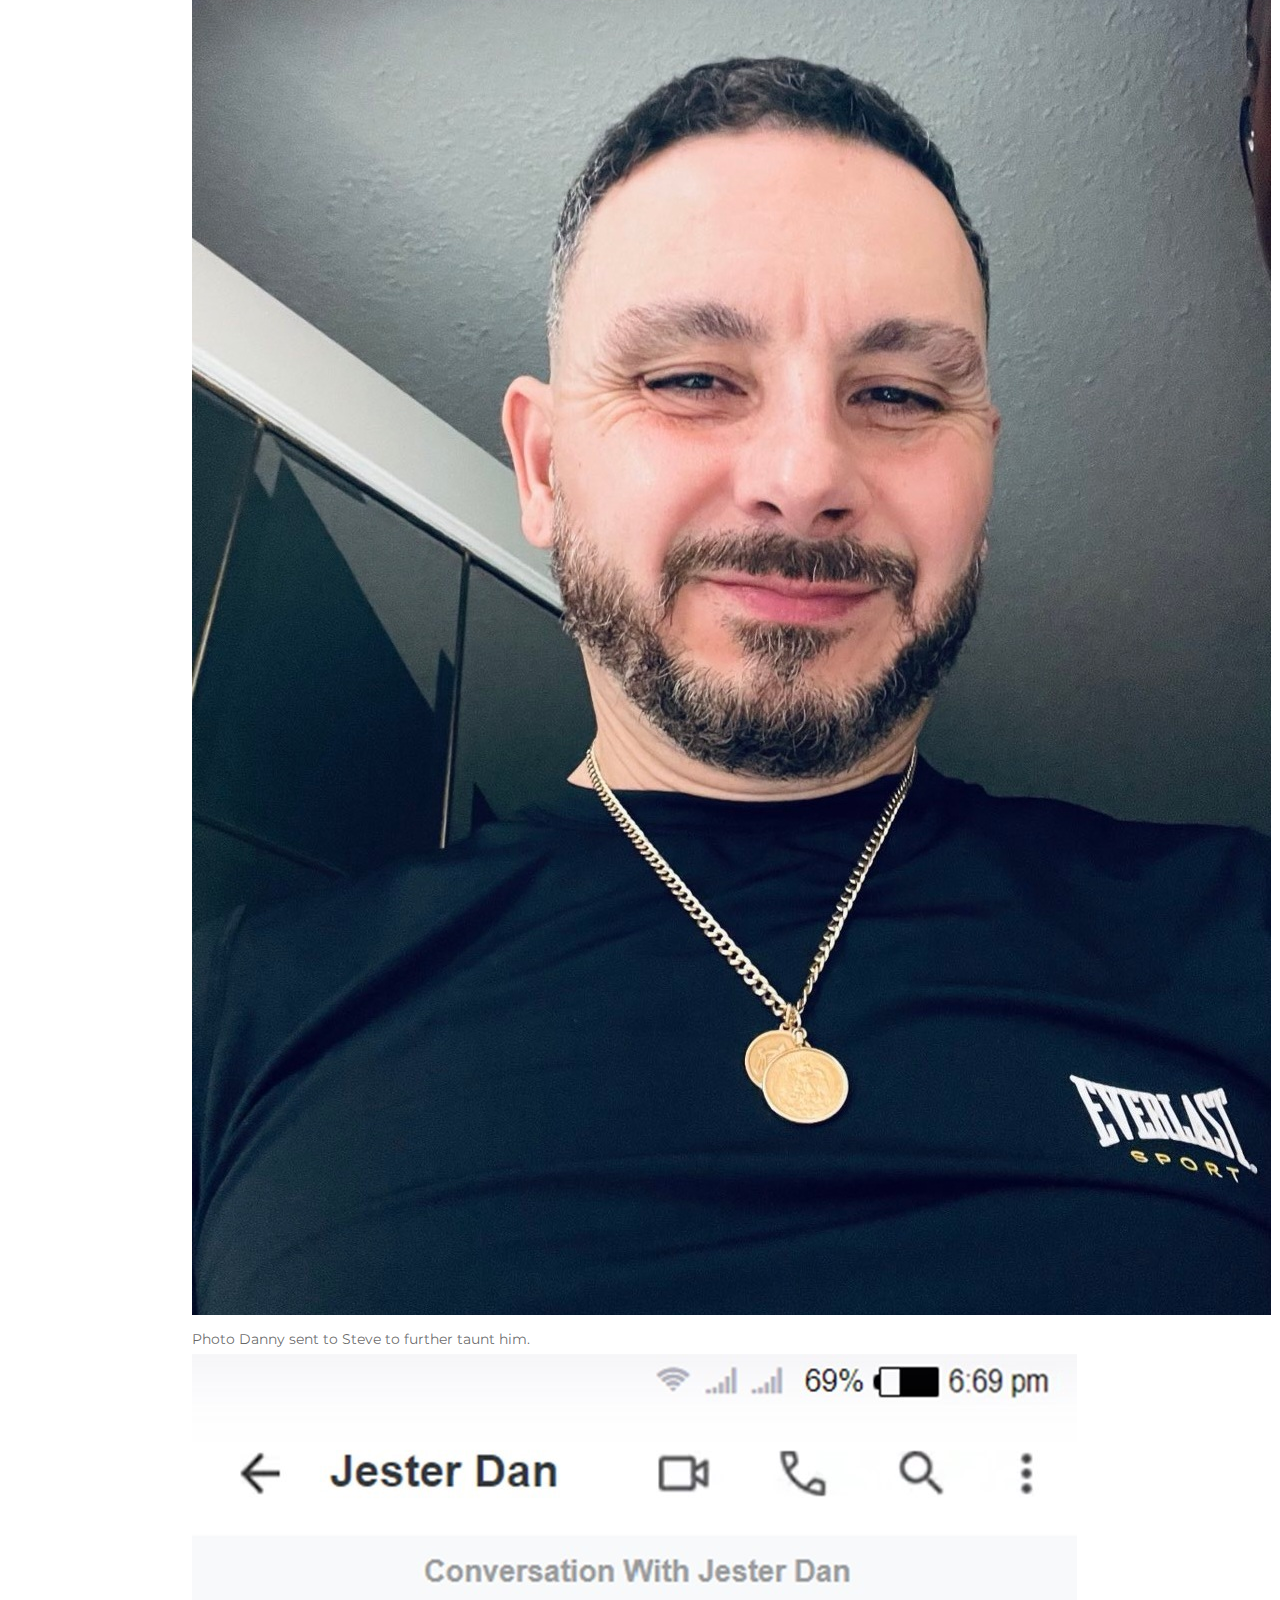
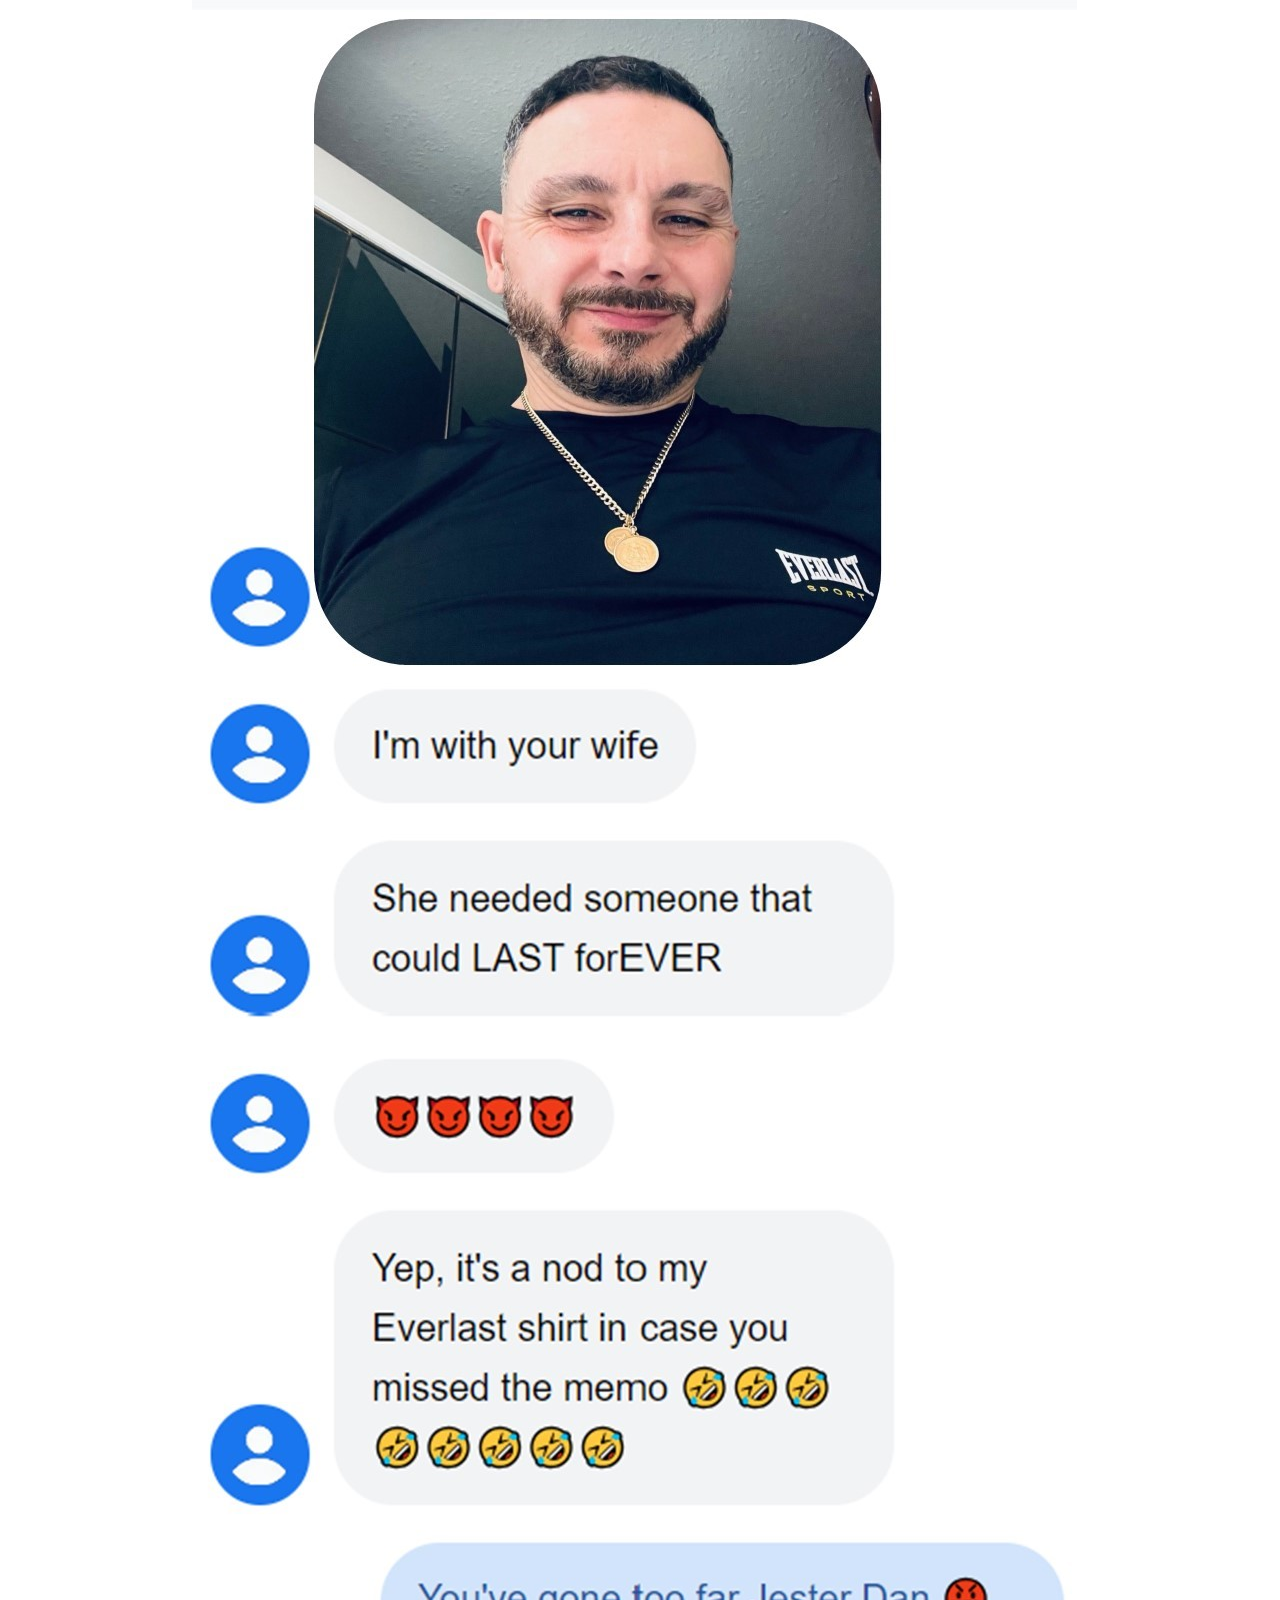
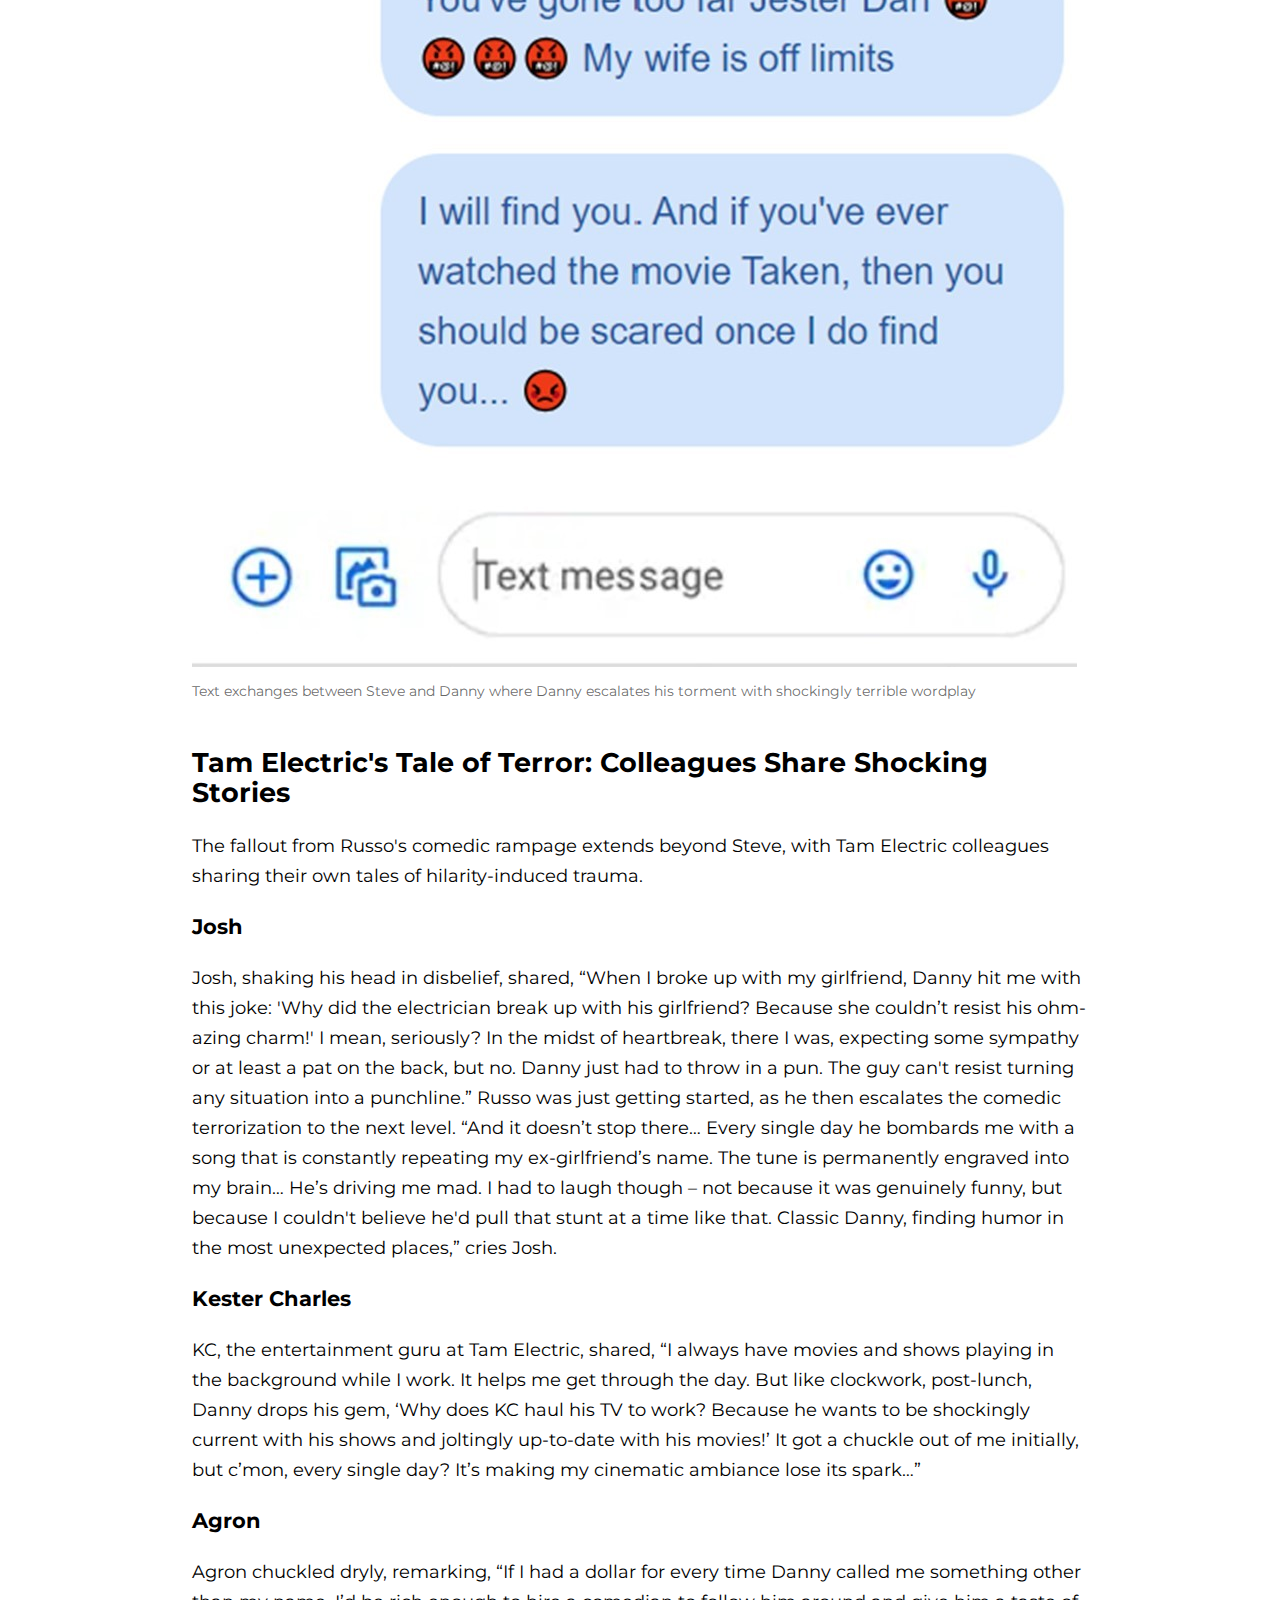
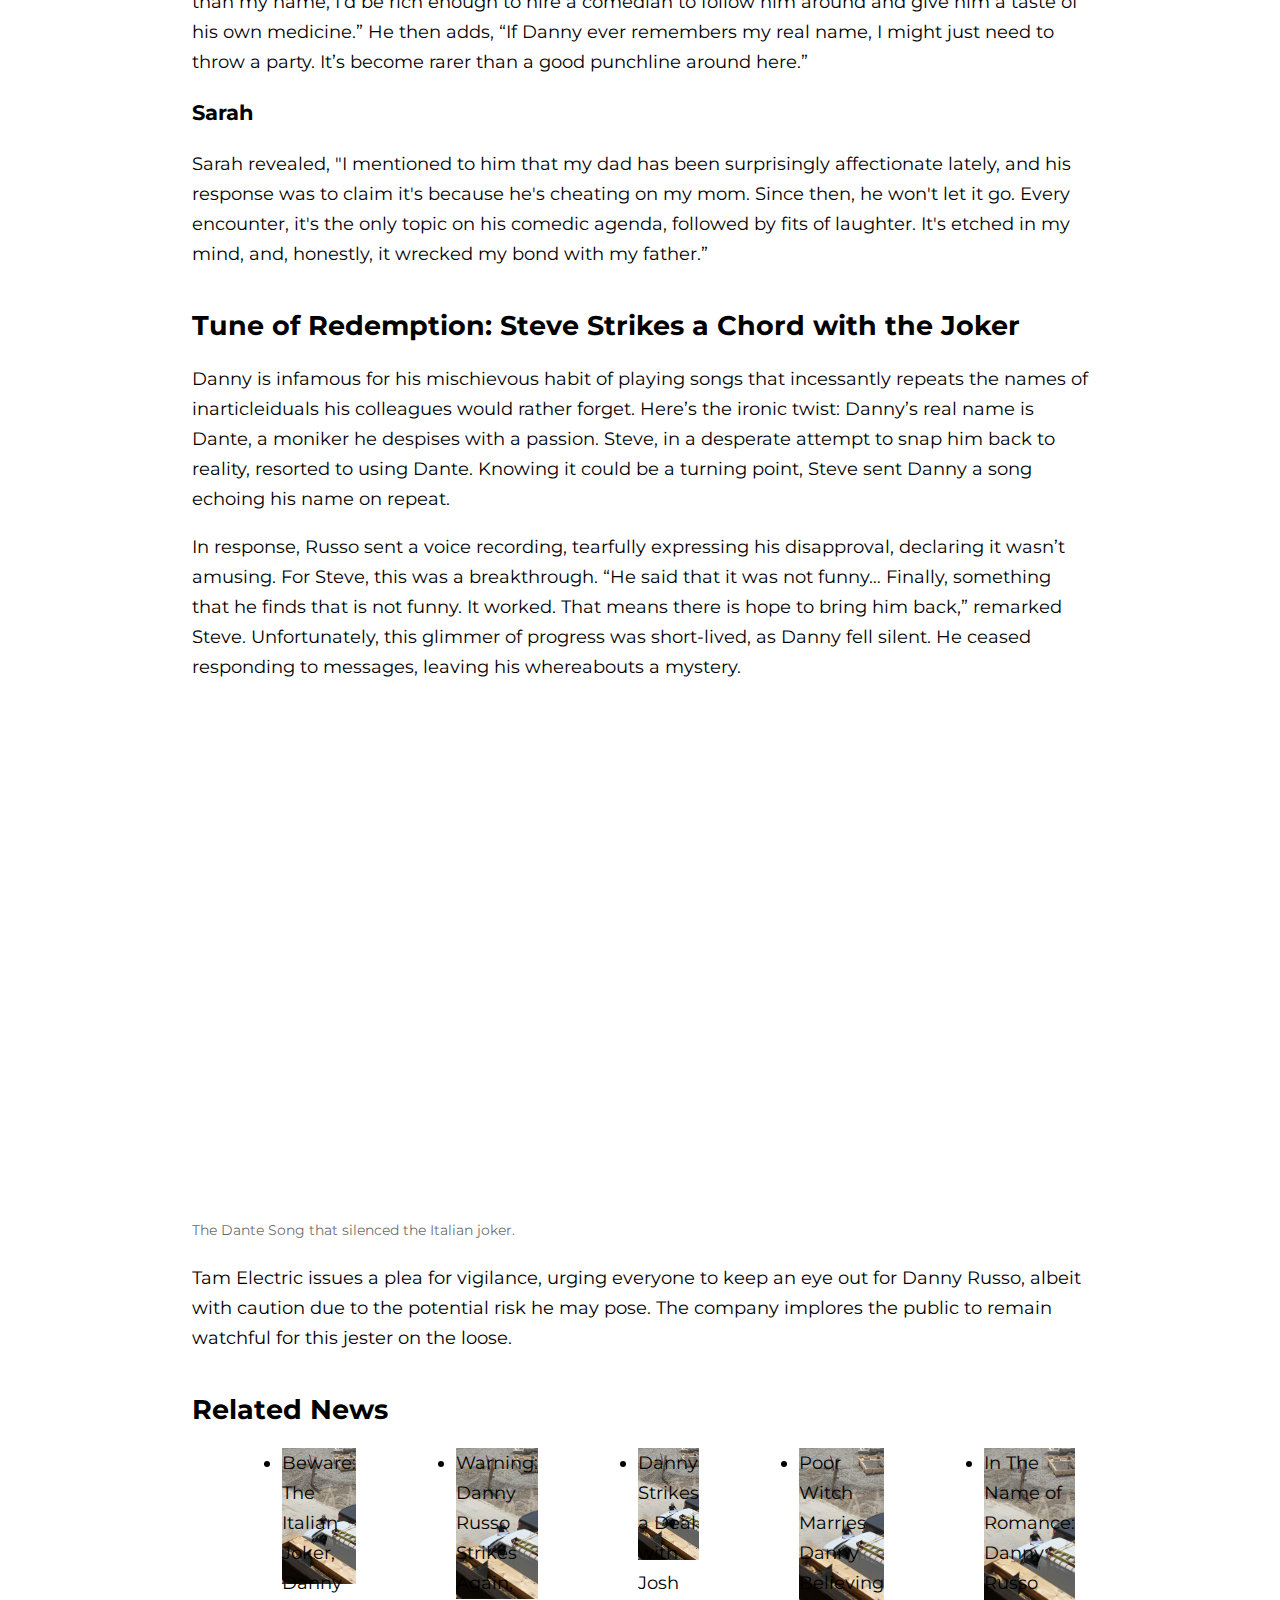
<file: danny.html>
<!DOCTYPE html>
<html lang="en">
<head>
    <meta charset="UTF-8">
    <meta name="viewport" content="width=device-width, initial-scale=1.0">
    <title>Italian Joker on the Loose! </title>
    <link rel="stylesheet" href="style.css">
    <script type="text/javascript" src="myscripts.js"></script>
    <link rel="preconnect" href="https://fonts.googleapis.com">
    <link rel="preconnect" href="https://fonts.gstatic.com" crossorigin>
    <link href="https://fonts.googleapis.com/css2?family=Montserrat:wght@400;800&display=swap" rel="stylesheet">
    <link rel="icon" type="image/png" href="logo-2.png">
</head>
<body>
    <nav>
        <a href="dantesong.html" id="openHome"><img id="logo" src="logo.jpg" alt="Logo"></a>
        <a href="" id="aboutNav">About Author</a>
    </nav>
        <h1 id="mainTitle">Watt a Fiasco: Tam Electric’s Italian Joker on the Loose!</h1>
        <footer>
            <p id="byline"> 
                <a id= "authorLink" href="author.html" target="_blank"><img id="author" src="Author.jpg" alt="Author">Dante Russo</a>
                &#183 Dante News &#183 Posted: Dec 69, 6969  6:69 AM EST
            </p>
        </footer>
        <figure>
        <img id="headlinePic" src="Headline.jpg" alt="Danny Russo">
        <figcaption>
            Danny Russo, 49, the Italian joker, plays a game of hide-and-seek with the manager of Tam Electric, Steve, after releasing a string of shockingly terrible jokes at his coworkers in Pickering 
        </figcaption>
    </figure>

    <article>
        <p>
            Move over Gotham, Pickering has its own clown prince of crime, and he goes by the name of Danny Russo. This 49-year-old jokester escaped after unleashing a comedic storm at Tam Electric. 
        </p>
        <p>
            This jestful troublemaker was last spotted at Blue Sky in Pickering on December 15, 2023, around noon, purchasing an unusually small jar of Vaseline, presumably for his next comedic escapade. After the purchase, he hastily exited the store, persistently mimicking and ridiculing an Asian female employee who had advised him against buying a bag for the 45-cent Vaseline jar.     
        </p>
        <p>
            Intrigued by the peculiar scene, his colleague Josh observed Danny deeply engrossed in a self-dialogue, humorously reenacting the store incident as he walked back to his truck. Josh recounting the experience, states, “I was just heading to Blue Sky to grab my usual Bombay chicken, and there I spot Danny walking out of the store, speaking to himself, impersonating an Asian lady. I sensed something was off, so I continued to observe him to see what he would do next. He hopped into his truck and just drove off, leaving the job site. That’s when I decided to call our manager Steve to inform him about what was going on.”
        </p>

        <figure>
            <img id="officerPic" src="Officer.png" alt="Officer directing traffic">
            <figcaption>
                Law enforcement officers are struggling to direct traffic amid the mayhem caused by the hunt for the pun-wielding escapee.    
            </figcaption>
        </figure>
    </article>

    <article>
        <h2>Plumbing Catastrophe</h2>
        <p>
            Known for his false impersonations, Russo recently posed as a plumber in a viral TikTok video, showcasing a giant frozen leak. Authorities are warning citizens to stay vigilant and avoid any plumbing advice from this jester. Tam Electric workers brace themselves for the next wave of hilariously terrible punchlines as they await Russo’s next move.
        </p>
        <figure>
            <video src="Plumber Video.mp4" controls> </video>
            <figcaption>
                Danny Russo, self-proclaimed plumber, adamantly denies any plumbing issues and instead identifies the giant frozen leak as nothing more than a freezer. The video concludes with the Italian joker taking an unintentional plunge from the icy scene - an ironic twist that some might call karma in action.   
            </figcaption>
        </figure>
    </article>

    <article>
        <h2>Manager Steve's Shocking Encounter: Electric Wit and Tim Hortons Drama</h2>

        <p>The manhunt took a sidesplitting turn when Steve, the beleaguered manager of Tam Electric, reported receiving a series of horrific electrical "catch me if you can" jokes from the elusive comedian. Accompanying these jokes was a picture of Russo, making a grand escape in the company's truck while leisurely sipping Tim Hortons coffee.</p>

        <div class="lineImg">
            <figure>
                <img src="Company Truck.jpg" alt="Danny in the company truck">
                <figcaption>
                    Picture that Danny Russo sent to his manager coupled with some terrible jokes to terrorize him.
                </figcaption>
            </figure>
    
            <figure class="imgInlineRight">
                <img src="Text1.jpg" alt="Text messages between Danny and Steve">
                <figcaption>
                    Text messages Steve received from Danny while on the run, leaving him distraught. 
                </figcaption>
            </figure>
        </div>
    </article>

    <article>
        <h2>Ohm My Goodness: Steve's Electric Comebacks to Danny's Jolting Jests</h2>
        
        <div class="textAndImg">
            <p class="paragraphFlex">Attempting to counter Russo's comedic onslaught, Steve fired back with a pun:<br>
                "I will find you, and I will volt you into submission," he bravely declared, in an attempt to short-circuit Russo’s escapades.<br> 
                Undeterred, Russo took aim at his Tim Hortons coffee cup with a zinger:<br>
                "Why did the Tim Hortons coffee break up with the tea?" Russo asked. <br>
                "Why?" cautiously inquired Steve.<br>
                "It couldn’t handle the steep competition!" Russo quipped, sending Steve into a sea of emotional turmoil.
                <br>
                <br>
                "It was a total comedy meltdown. He's unhinged... No off switch in sight. We were aware he had a knack for humor, but we optimistically believed we could keep it under wraps. Alas, it spiraled into chaos. The tipping point? Well, that was the day our marvelous apprentice, Sarah, joined the team. It was as if the floodgates of humor had burst wide open, and we found ourselves swimming in a sea of punchlines we couldn't control," Steve reveals with a weary sigh.
            </p>
    
                    <figure id="textImg">
                        <img src="Text2.jpg" alt="Text messages between Danny and Steve">
                        <figcaption>
                            Text messages between Steve and Danny depicting a desperate attempt by Steve to communicate with the jokester.
                        </figcaption>
                    </figure>    

        </div>
        
    </article>

    <article>
        <h2>Steve’s Nightmares Continues: Everlast Sport Shenanigans</h2>

        <p>
            Just when Steve thought it couldn't get worse, he received another message later that night featuring a picture of him in an Everlast Sport shirt. Russo's message? “I’m with your wife. She needed someone that could LAST forEVER. Yep, it’s a nod to my Everlast shirt in case you missed the memo.” 
        </p>

        <p>
            “My heart plummeted when I read that message. When Danny ventures into the dangerous territory of explaining his own jokes, it’s like witnessing a stand-up tragedy unfold. That’s when the alarm bells started ringing in my head — we’re knee-deep in trouble,” Steve shared with a voice that cracked like a punchline falling flat. “I admit, I might have tossed in a threat to end him in the message… But honestly, I never had any real intention to follow through. It’s just the pent-up frustration from enduring years of his relentless comedic assaults,” confessed Steve, his eyes welling up as he reflects on the countless distressing memories. 
        </p>

        <div class="lineImg"> 
            <figure>
                <img src="Everlast.jpg" alt="Danny in an Everlast shirt">
                <figcaption>
                    Photo Danny sent to Steve to further taunt him.
                </figcaption>
            </figure>
    
            <figure class="imgInlineRight">
                <img src="Text3.jpg" alt="Text messages between Danny and Steve">
                <figcaption>
                    Text exchanges between Steve and Danny where Danny escalates his torment with shockingly terrible wordplay 
                </figcaption>
            </figure>
        </div>
        
    </article>

    <article>
        <h2>Tam Electric's Tale of Terror: Colleagues Share Shocking Stories</h2>

        <p>
            The fallout from Russo's comedic rampage extends beyond Steve, with Tam Electric colleagues sharing their own tales of hilarity-induced trauma.
        </p>

        <h3 class = "colleagueName">Josh</h3>
        <p class = "colleagueExp">
            Josh, shaking his head in disbelief, shared, “When I broke up with my girlfriend, Danny hit me with this joke: 'Why did the electrician break up with his girlfriend? Because she couldn’t resist his ohm-azing charm!' I mean, seriously? In the midst of heartbreak, there I was, expecting some sympathy or at least a pat on the back, but no. Danny just had to throw in a pun. The guy can't resist turning any situation into a punchline.” Russo was just getting started, as he then escalates the comedic terrorization to the next level. “And it doesn’t stop there… Every single day he bombards me with a song that is constantly repeating my ex-girlfriend’s name. The tune is permanently engraved into my brain… He’s driving me mad. I had to laugh though – not because it was genuinely funny, but because I couldn't believe he'd pull that stunt at a time like that. Classic Danny, finding humor in the most unexpected places,” cries Josh. 
        </p>

        <h3 class = "colleagueName">Kester Charles</h3>
        <p class = "colleagueExp">
            KC, the entertainment guru at Tam Electric, shared, “I always have movies and shows playing in the background while I work. It helps me get through the day. But like clockwork, post-lunch, Danny drops his gem, ‘Why does KC haul his TV to work? Because he wants to be shockingly current with his shows and joltingly up-to-date with his movies!’ It got a chuckle out of me initially, but c’mon, every single day? It’s making my cinematic ambiance lose its spark…” 

        </p>

        <h3 class = "colleagueName">Agron</h3>
        <p class = "colleagueExp">
            Agron chuckled dryly, remarking, “If I had a dollar for every time Danny called me something other than my name, I’d be rich enough to hire a comedian to follow him around and give him a taste of his own medicine.” He then adds, “If Danny ever remembers my real name, I might just need to throw a party. It’s become rarer than a good punchline around here.”  
        </p>

        <h3 class = "colleagueName">Sarah</h3>
        <p class = "colleagueExp">
            Sarah revealed, "I mentioned to him that my dad has been surprisingly affectionate lately, and his response was to claim it's because he's cheating on my mom. Since then, he won't let it go. Every encounter, it's the only topic on his comedic agenda, followed by fits of laughter. It's etched in my mind, and, honestly, it wrecked my bond with my father.”
        </p>
    </article>

    <article>
        <h2>Tune of Redemption: Steve Strikes a Chord with the Joker</h2>
        <p>
            Danny is infamous for his mischievous habit of playing songs that incessantly repeats the names of inarticleiduals his colleagues would rather forget. Here’s the ironic twist: Danny’s real name is Dante, a moniker he despises with a passion. Steve, in a desperate attempt to snap him back to reality, resorted to using Dante. Knowing it could be a turning point, Steve sent Danny a song echoing his name on repeat.  
        </p>

        <p>
            In response, Russo sent a voice recording, tearfully expressing his disapproval, declaring it wasn’t amusing. For Steve, this was a breakthrough. “He said that it was not funny… Finally, something that he finds that is not funny. It worked. That means there is hope to bring him back,” remarked Steve. Unfortunately, this glimmer of progress was short-lived, as Danny fell silent. He ceased responding to messages, leaving his whereabouts a mystery.
        </p>

        <figure>
            <iframe width="900" height="506" src="https://www.youtube.com/embed/4MDKSly-Y50?si=KQCy1BBRFZbZPIvb" title="YouTube video player" frameborder="0" allow="accelerometer; autoplay; clipboard-write; encrypted-media; gyroscope; picture-in-picture; web-share" allowfullscreen></iframe>
            <figcaption>
                The Dante Song that silenced the Italian joker.
            </figcaption>
        </figure> 

        <p>
            Tam Electric issues a plea for vigilance, urging everyone to keep an eye out for Danny Russo, albeit with caution due to the potential risk he may pose. The company implores the public to remain watchful for this jester on the loose. 
        </p>
    </article>

    <div>
        <h2 id="relatedNews">Related News</h2>
        <ul>
            <li>Beware: The Italian Joker, Danny Russo, Plots His Next Grand Scheme</li>
            <li>Warning: Danny Russo Strikes Again, Posing as a Plumber</li>
            <li>Danny Strikes a Deal with Josh to Test a Joke-Free Day</li>
            <li>Poor Witch Marries Danny Believing He’s a Skeleton</li>
            <li> In The Name of Romance: Danny Russo Declares Joke-Free Truce for Love’s Sake </li>
            <li>Back in the Game: Danny’s Single and Ready to Mingle!</li>
        </ul>
    </div>

</body>
</html>
</file>
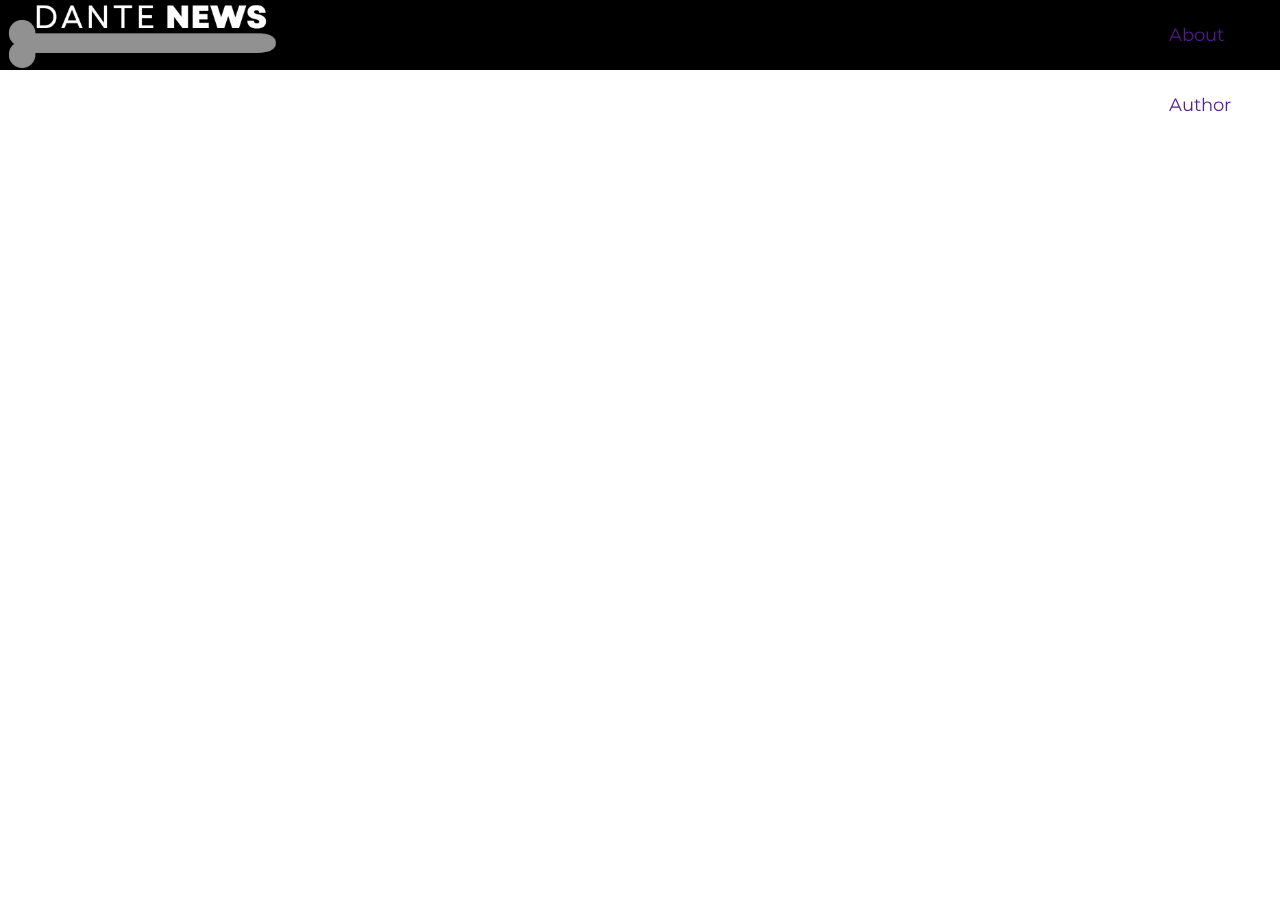
<file: dantesong.html>
<!DOCTYPE html>
<html lang="en">
<head>
    <meta charset="UTF-8">
    <meta name="viewport" content="width=device-width, initial-scale=1.0">
    <title>Dante, Dante, Dante!</title>
    <link rel="stylesheet" href="style.css">
    <script type="text/javascript" src="myscripts.js"></script>
    <link rel="preconnect" href="https://fonts.googleapis.com">
    <link rel="preconnect" href="https://fonts.gstatic.com" crossorigin>
    <link href="https://fonts.googleapis.com/css2?family=Montserrat:wght@400;800&display=swap" rel="stylesheet">
    <link rel="icon" type="image/png" href="logo-2.png">
</head>
<body>
    <nav>
        <a href="dantesong.html" id="openHome"><img id="logo" src="logo.jpg" alt="Logo"></a>
        <a href="" id="aboutNav">About Author</a>
    </nav>
        <iframe id= "song" width="900" height="506" src="https://www.youtube.com/embed/4MDKSly-Y50?si=KQCy1BBRFZbZPIvb?autoplay=1" title="YouTube video player" frameborder="0" allow="accelerometer; autoplay; clipboard-write; encrypted-media; gyroscope; picture-in-picture; web-share" allowfullscreen></iframe>

</body>
</html>
</file>
<file: style.css>
html {
    font-family: 'Montserrat', sans-serif;
    font-size: 18px;
}

body {
    margin: 0;
    max-width: 1500px;
}

body > *:not(nav){
    padding-left: 15%;
    padding-right: 15%;
    line-height: 30px;
} 

figure {
    padding: 0;
    margin: 0;
}

h2 {
    font-size: 1.5rem;
    padding-top: 20px;
}

nav {
background-color:black;
width: 100%;
height: 70px;
line-height: 70px;
position: fixed;
display: flex;
top: 0;
}

#navContainer {
    display: flex;
    justify-content: space-between;
    width: 100%;
    max-width: 1500px;
}
#leftNav {
    flex-basis: 80%;
    display: flex;
     overflow: hidden;
}

#rightNav {
    flex-basis: 20%;
    display: flex;
    white-space: nowrap;
    justify-content: center;
}
#aboutNav {
    text-decoration: none;
    display: flex;
}

#textLink {
    font-weight: bold;
    color: white;
    justify-content: center;
    align-items: center; 
    padding: 0 5px;

} 

#imageLink {
    display: flex;
    height: 70px;
    object-fit: contain;
}

#rightNav:hover {
    background-color: rgb(41, 41, 41);
    filter: opacity(0.8);
    text-transform: uppercase;
    font-size: 1.1rem;
} 

#rightNav:hover #imageLink {
    height: 72px;
}

#logo {
    height: 100%;
    object-fit: contain;
}

#openHome {
    flex-basis: 100%;
} 

#mainTitle {
    margin-top:80px;
    text-align: center;
    font-size: 2.2rem;
    line-height:2.8rem;
    font-weight: 800;
    margin-bottom: 0;
}

#byline, figcaption {
  font-size: 0.8rem;  
  color:rgba(0, 0, 0, 0.6);
}

footer {
    margin: 0;
}

#author {
    display: inline;
    border-radius: 50%;
    width: 40px;
    vertical-align: middle;
    margin: 5px;
}
#authorLink:visited, #authorLink:link{
    color: rgba(0, 0, 255, 0.6);
}

#author:hover, #authorLink:hover #author{
    filter: brightness(1.1);
}
#authorLink:hover{
    color: blue;
}

#headlinePic, #officerPic {
    width: 100%;
}

#officerPic{
    padding-top: 20px;
}

.twoImagesContainer {
    display: flex;
    gap: 50px;
}

.leftImage, .rightImage {
    display: flex;
    flex-direction: column;
}

.leftImage img, .rightImage img {
    width: 100%;
    height: auto;
}

#companyTruck {
    flex: 0.80838;
}

#firstText {
    flex: 0.3196689;
}

#everlast {
    flex: 0.808846;
}

#thirdText {
    flex: 0.352169;
} 

#imgPart {
    display: flex;
    flex-direction: column;
    width: 40%;
    float: right;
    margin-left: 40px;
}

#imgPart img {
    max-height: 500px;
    object-fit: contain;

}

 #colleagueExperiences h3 {
    margin-bottom: 0;
 }

 #colleagueExperiences p:not(#colleagueIntro){
    margin-top: 0;
 } 

.youtubeVideo {
    aspect-ratio: 16 / 9;
    width: 100%;
}

#song {
    margin-top: 10%;
    padding: 0;
    margin-left: 17%;
}


li {
    background-image: url("Plotting.jpg");
    background-size: contain;
    background-repeat:no-repeat;
    margin: 50px; 
    margin-top: 0;
    margin-bottom: 0; 
   height: 500px;
}

ul {
display: flex;
overflow: scroll;
}

@media (max-width: 360px) {
    #logo {
         width: 100%;   
     } 
    }

@media (max-width: 480px) {
    #textLink {
        display: none;
    }
    #rightNav:hover{
        background-color: black;
    }
}

@media (max-width: 576px) {
   html {
    font-size: 16px;
   }

   #aboutNav:hover {
    font-size: 1rem;
   }

   .textAndImgContainer {
    display: flex;
    flex-direction: column;
   }
   #textPart {
    order: 0;
   }
   #imgPart {
    float: none;
    margin: 0;
    width: 100%;
    order: 1;
   }

   #imgPart img {
    height: auto;
   }
}

@media (max-width: 768px) {
    .twoImagesContainer {
        flex-direction: column;
    }

}
</file>
